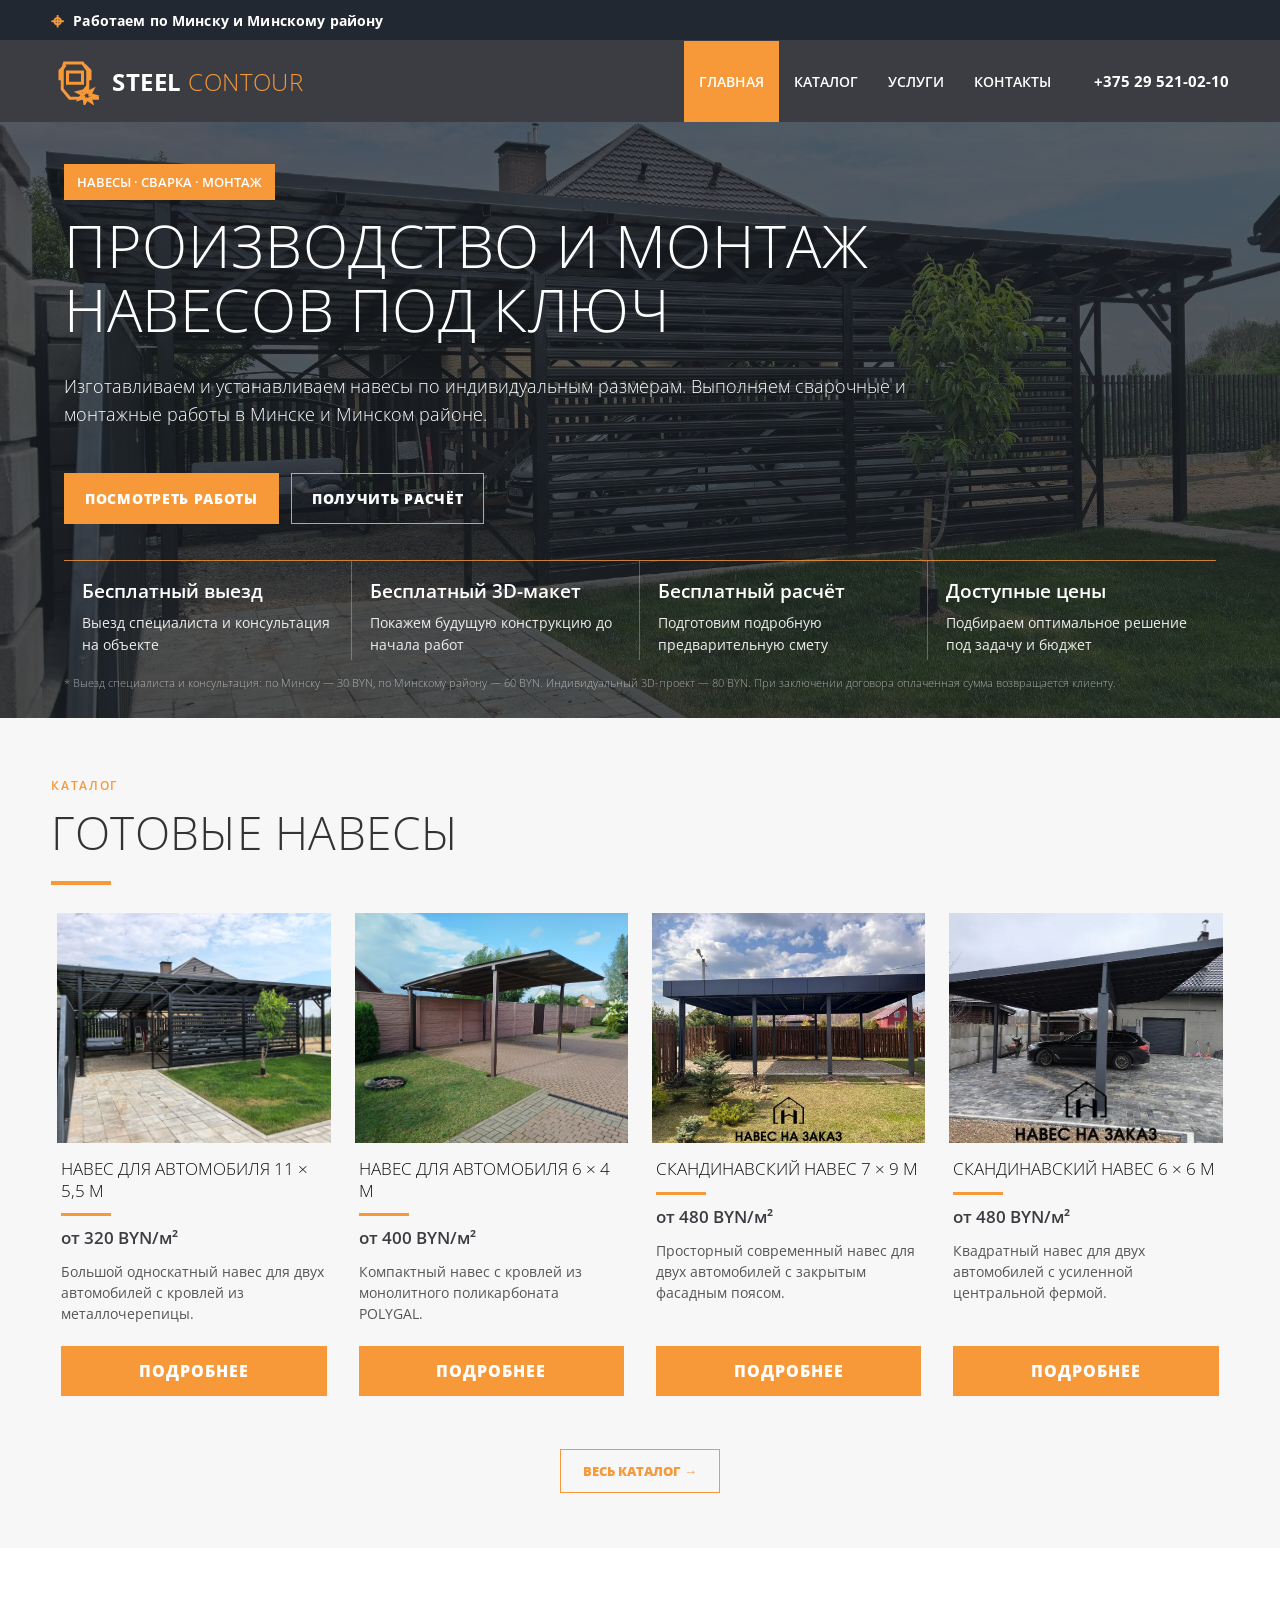
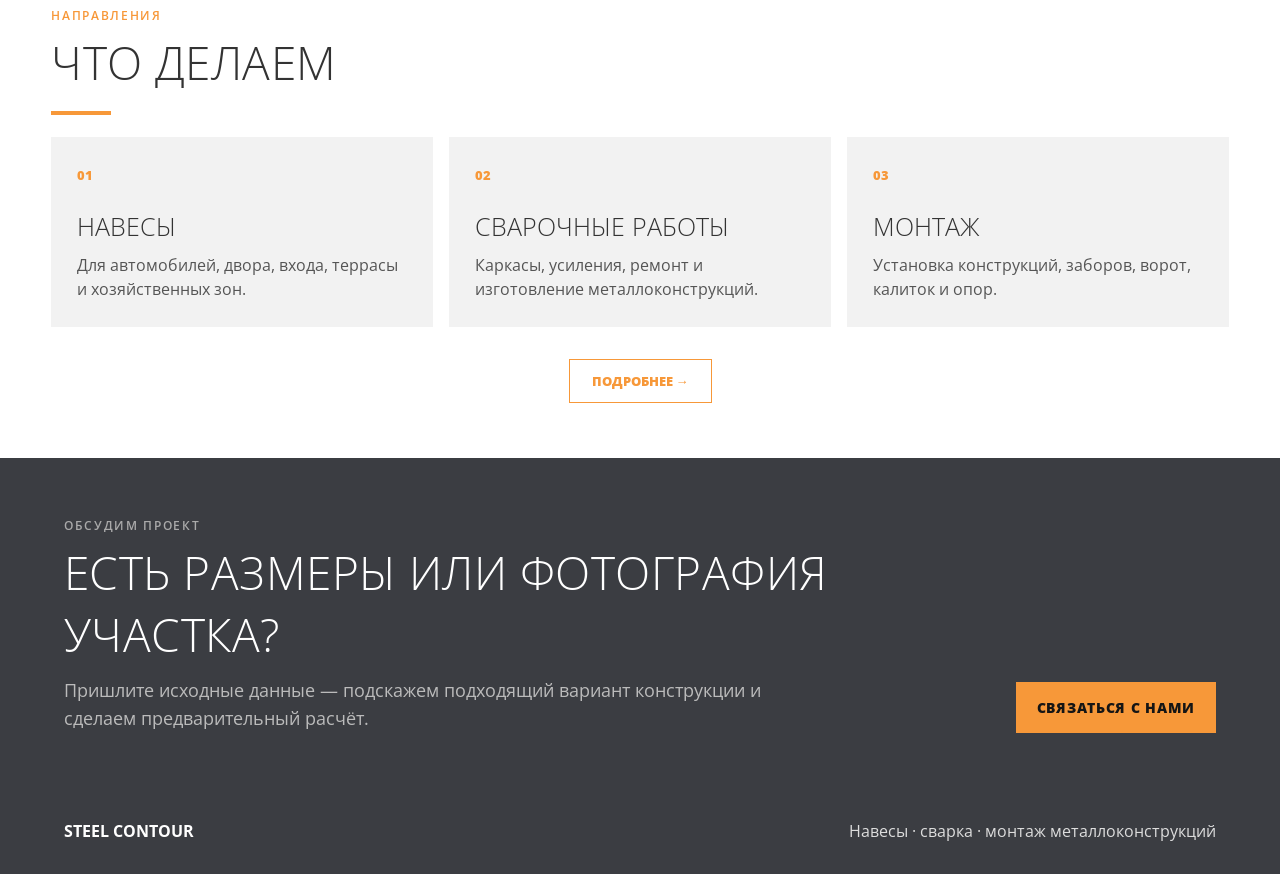
<file: index.html>
<!doctype html>
<html lang="ru">
<head>
  <meta charset="UTF-8" />
  <meta name="viewport" content="width=device-width, initial-scale=1.0" />
  <meta name="description" content="Steel Contour — изготовление навесов, сварочные и монтажные работы." />
  <title>Steel Contour — навесы и металлоконструкции</title>
  <link rel="stylesheet" href="styles.css" />
</head>
<body>
  <div class="serviceArea"><span class="locationIcon" aria-hidden="true">⌖</span> Работаем по Минску и Минскому району</div>
  <header class="topbar">
    <a class="logo" href="index.html"><img src="assets/steel-contour-mark.svg" alt="" /><span class="logoText"><b>STEEL</b> CONTOUR</span></a>
    <nav aria-label="Основная навигация">
      <a class="active" href="index.html">Главная</a>
      <a href="catalog.html">Каталог</a>
      <a href="services.html">Услуги</a>
      <a href="contacts.html">Контакты</a>
    </nav>
    <a class="headerPhone" href="tel:+375295210210">+375 29 521-02-10</a>
  </header>

  <main>
    <section class="hero heroCombined">
      <div class="heroContent">
        <span class="badge">Навесы · сварка · монтаж</span>
        <h1>Производство и монтаж навесов под ключ</h1>
        <p class="heroLead">Изготавливаем и устанавливаем навесы по индивидуальным размерам. Выполняем сварочные и монтажные работы в Минске и Минском районе.</p>
        <div class="actions">
          <a class="btn primary" href="catalog.html">Посмотреть работы</a>
          <a class="btn heroOutline" href="contacts.html">Получить расчёт</a>
        </div>
        <div class="heroFacts" aria-label="Преимущества Steel Contour">
          <div><strong>Бесплатный выезд</strong><span>Выезд специалиста и консультация на объекте</span></div>
          <div><strong>Бесплатный 3D-макет</strong><span>Покажем будущую конструкцию до начала работ</span></div>
          <div><strong>Бесплатный расчёт</strong><span>Подготовим подробную предварительную смету</span></div>
          <div><strong>Доступные цены</strong><span>Подбираем оптимальное решение под задачу и бюджет</span></div>
        </div>
        <p class="heroNote">
          * Выезд специалиста и консультация: по Минску — 30 BYN, по Минскому району — 60 BYN.
          Индивидуальный 3D-проект — 80 BYN. При заключении договора оплаченная сумма возвращается клиенту.
        </p>
      </div>
    </section>

    <section class="section">
      <div class="sectionHead">
        <div>
          <span class="eyebrow">Каталог</span>
          <h2>Готовые навесы</h2>
        </div>
      </div>
      <div class="catalogPreview">
        <article class="catalogPreviewCard">
          <img src="assets/canopy-1.jpg" alt="Односкатный навес для автомобиля 11 на 5,5 метра" />
          <div>
            <h3>Навес для автомобиля 11 × 5,5 м</h3>
            <strong>от 320 BYN/м²</strong>
            <p>Большой односкатный навес для двух автомобилей с кровлей из металлочерепицы.</p>
            <a href="project-1.html">Подробнее</a>
          </div>
        </article>
        <article class="catalogPreviewCard">
          <img src="assets/canopy-2-04.webp" alt="Односкатный навес для автомобиля 6 на 4 метра" />
          <div>
            <h3>Навес для автомобиля 6 × 4 м</h3>
            <strong>от 400 BYN/м²</strong>
            <p>Компактный навес с кровлей из монолитного поликарбоната POLYGAL.</p>
            <a href="project-2.html">Подробнее</a>
          </div>
        </article>
        <article class="catalogPreviewCard">
          <img src="assets/canopy-3-01.webp" alt="Скандинавский навес для двух автомобилей 7 на 9 метров" />
          <div>
            <h3>Скандинавский навес 7 × 9 м</h3>
            <strong>от 480 BYN/м²</strong>
            <p>Просторный современный навес для двух автомобилей с закрытым фасадным поясом.</p>
            <a href="project-3.html">Подробнее</a>
          </div>
        </article>
        <article class="catalogPreviewCard">
          <img src="assets/canopy-4-01.webp" alt="Скандинавский навес для двух автомобилей 6 на 6 метров" />
          <div>
            <h3>Скандинавский навес 6 × 6 м</h3>
            <strong>от 480 BYN/м²</strong>
            <p>Квадратный навес для двух автомобилей с усиленной центральной фермой.</p>
            <a href="project-4.html">Подробнее</a>
          </div>
        </article>
      </div>
      <div class="sectionMore"><a class="textLink" href="catalog.html">Весь каталог →</a></div>
    </section>

    <section class="section">
      <div class="sectionHead">
        <div>
          <span class="eyebrow">Направления</span>
          <h2>Что делаем</h2>
        </div>
      </div>
      <div class="cards">
        <article class="card"><span>01</span><h3>Навесы</h3><p>Для автомобилей, двора, входа, террасы и хозяйственных зон.</p></article>
        <article class="card"><span>02</span><h3>Сварочные работы</h3><p>Каркасы, усиления, ремонт и изготовление металлоконструкций.</p></article>
        <article class="card"><span>03</span><h3>Монтаж</h3><p>Установка конструкций, заборов, ворот, калиток и опор.</p></article>
      </div>
      <div class="sectionMore"><a class="textLink" href="services.html">Подробнее →</a></div>
    </section>

    <section class="cta">
      <div>
        <span class="eyebrow light">Обсудим проект</span>
        <h2>Есть размеры или фотография участка?</h2>
        <p>Пришлите исходные данные — подскажем подходящий вариант конструкции и сделаем предварительный расчёт.</p>
      </div>
      <a class="btn lightButton" href="contacts.html">Связаться с нами</a>
    </section>
  </main>

  <footer>
    <b>STEEL CONTOUR</b>
    <span>Навесы · сварка · монтаж металлоконструкций</span>
  </footer>
</body>
</html>
</file>
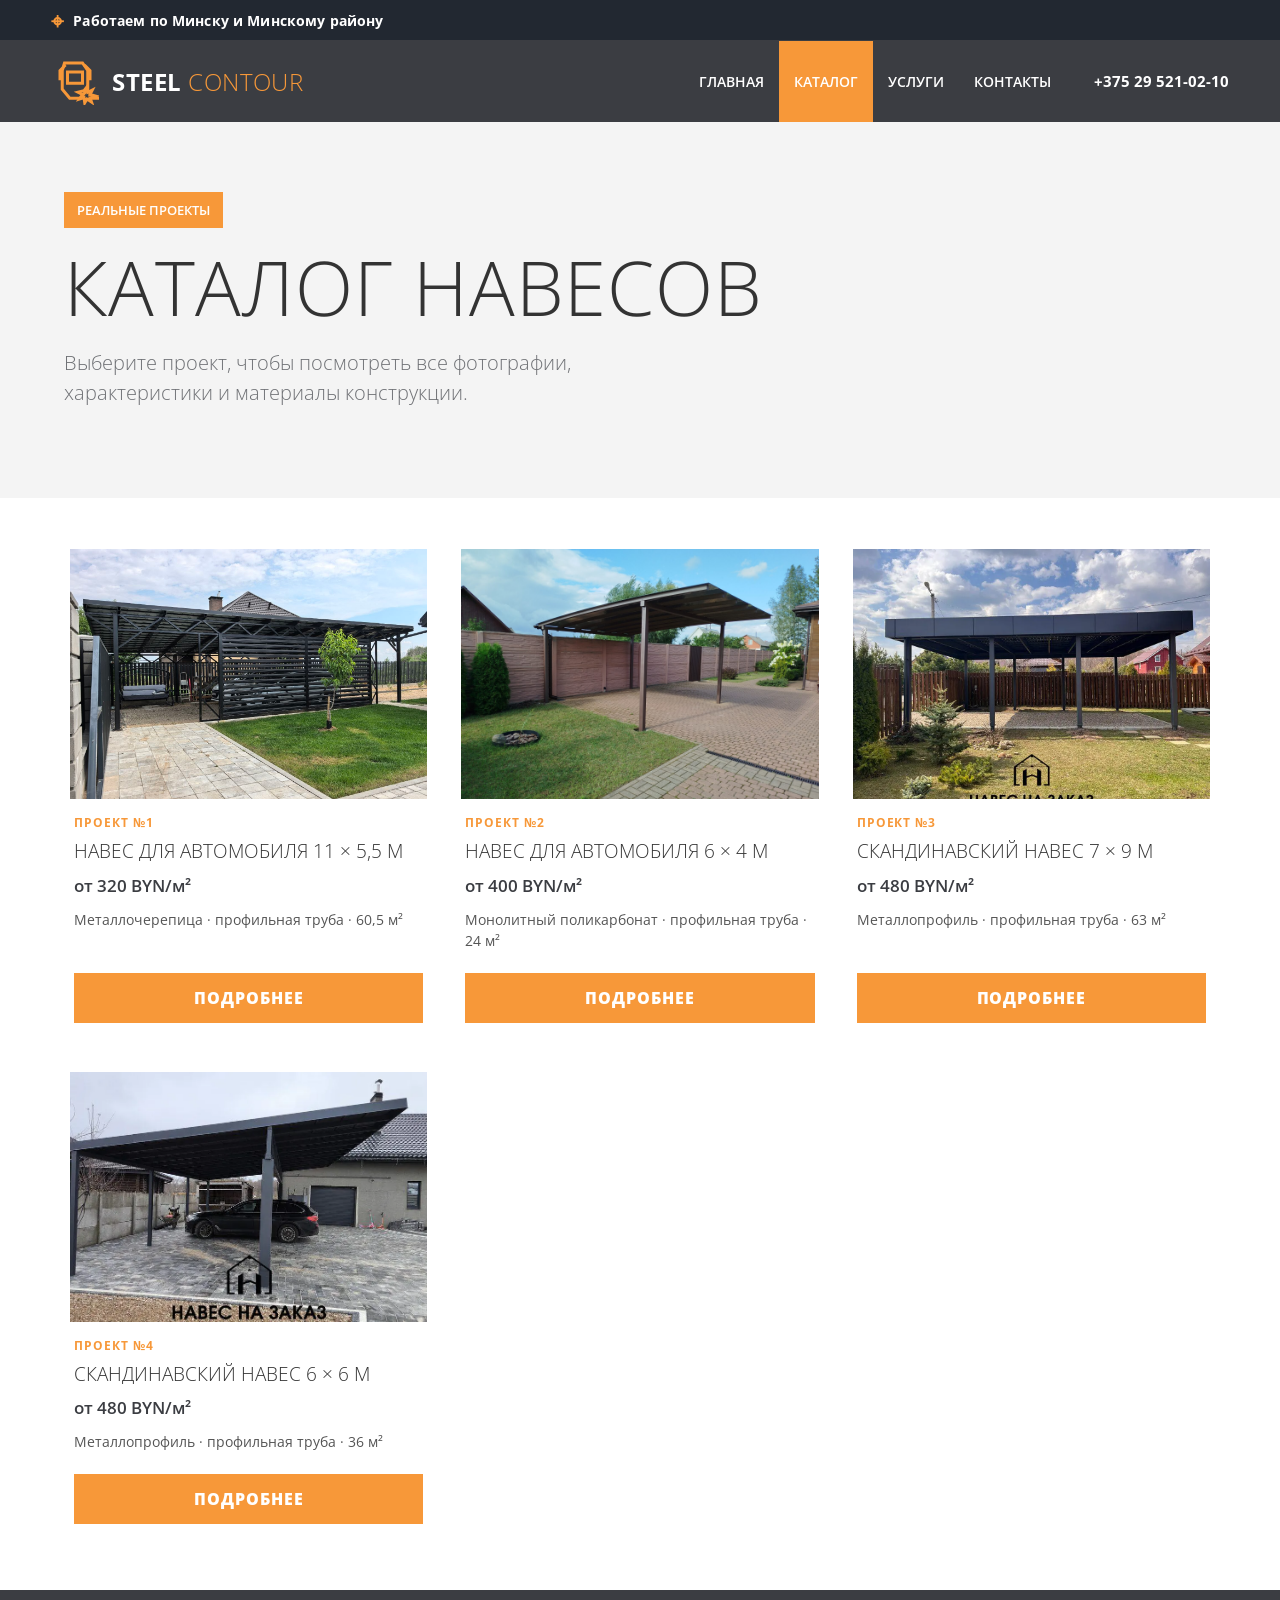
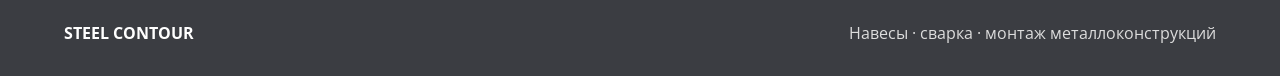
<file: catalog.html>
<!doctype html>
<html lang="ru">
<head>
  <meta charset="UTF-8" />
  <meta name="viewport" content="width=device-width, initial-scale=1.0" />
  <meta name="description" content="Каталог выполненных навесов Steel Contour." />
  <title>Каталог навесов — Steel Contour</title>
  <link rel="stylesheet" href="styles.css" />
</head>
<body>
  <div class="serviceArea"><span class="locationIcon" aria-hidden="true">⌖</span> Работаем по Минску и Минскому району</div>
  <header class="topbar">
    <a class="logo" href="index.html"><img src="assets/steel-contour-mark.svg" alt="" /><span class="logoText"><b>STEEL</b> CONTOUR</span></a>
    <nav aria-label="Основная навигация">
      <a href="index.html">Главная</a>
      <a class="active" href="catalog.html">Каталог</a>
      <a href="services.html">Услуги</a>
      <a href="contacts.html">Контакты</a>
    </nav>
    <a class="headerPhone" href="tel:+375295210210">+375 29 521-02-10</a>
  </header>

  <main>
    <section class="pageHero">
      <span class="badge">Реальные проекты</span>
      <h1>Каталог навесов</h1>
      <p>Выберите проект, чтобы посмотреть все фотографии, характеристики и материалы конструкции.</p>
    </section>

    <section class="catalogPageGrid">
      <article class="catalogPreviewCard">
        <img src="assets/canopy-1.jpg" alt="Односкатный навес для автомобиля 11 на 5,5 метра" />
        <div>
          <span class="catalogNumber">Проект №1</span>
          <h2>Навес для автомобиля 11 × 5,5 м</h2>
          <strong>от 320 BYN/м²</strong>
          <p>Металлочерепица · профильная труба · 60,5 м²</p>
          <a href="project-1.html">Подробнее</a>
        </div>
      </article>
      <article class="catalogPreviewCard">
        <img src="assets/canopy-2-04.webp" alt="Односкатный навес для автомобиля 6 на 4 метра" />
        <div>
          <span class="catalogNumber">Проект №2</span>
          <h2>Навес для автомобиля 6 × 4 м</h2>
          <strong>от 400 BYN/м²</strong>
          <p>Монолитный поликарбонат · профильная труба · 24 м²</p>
          <a href="project-2.html">Подробнее</a>
        </div>
      </article>
      <article class="catalogPreviewCard">
        <img src="assets/canopy-3-01.webp" alt="Скандинавский навес для двух автомобилей 7 на 9 метров" />
        <div>
          <span class="catalogNumber">Проект №3</span>
          <h2>Скандинавский навес 7 × 9 м</h2>
          <strong>от 480 BYN/м²</strong>
          <p>Металлопрофиль · профильная труба · 63 м²</p>
          <a href="project-3.html">Подробнее</a>
        </div>
      </article>
      <article class="catalogPreviewCard">
        <img src="assets/canopy-4-01.webp" alt="Скандинавский навес для двух автомобилей 6 на 6 метров" />
        <div>
          <span class="catalogNumber">Проект №4</span>
          <h2>Скандинавский навес 6 × 6 м</h2>
          <strong>от 480 BYN/м²</strong>
          <p>Металлопрофиль · профильная труба · 36 м²</p>
          <a href="project-4.html">Подробнее</a>
        </div>
      </article>
    </section>
  </main>

  <footer>
    <b>STEEL CONTOUR</b>
    <span>Навесы · сварка · монтаж металлоконструкций</span>
  </footer>
</body>
</html>
</file>
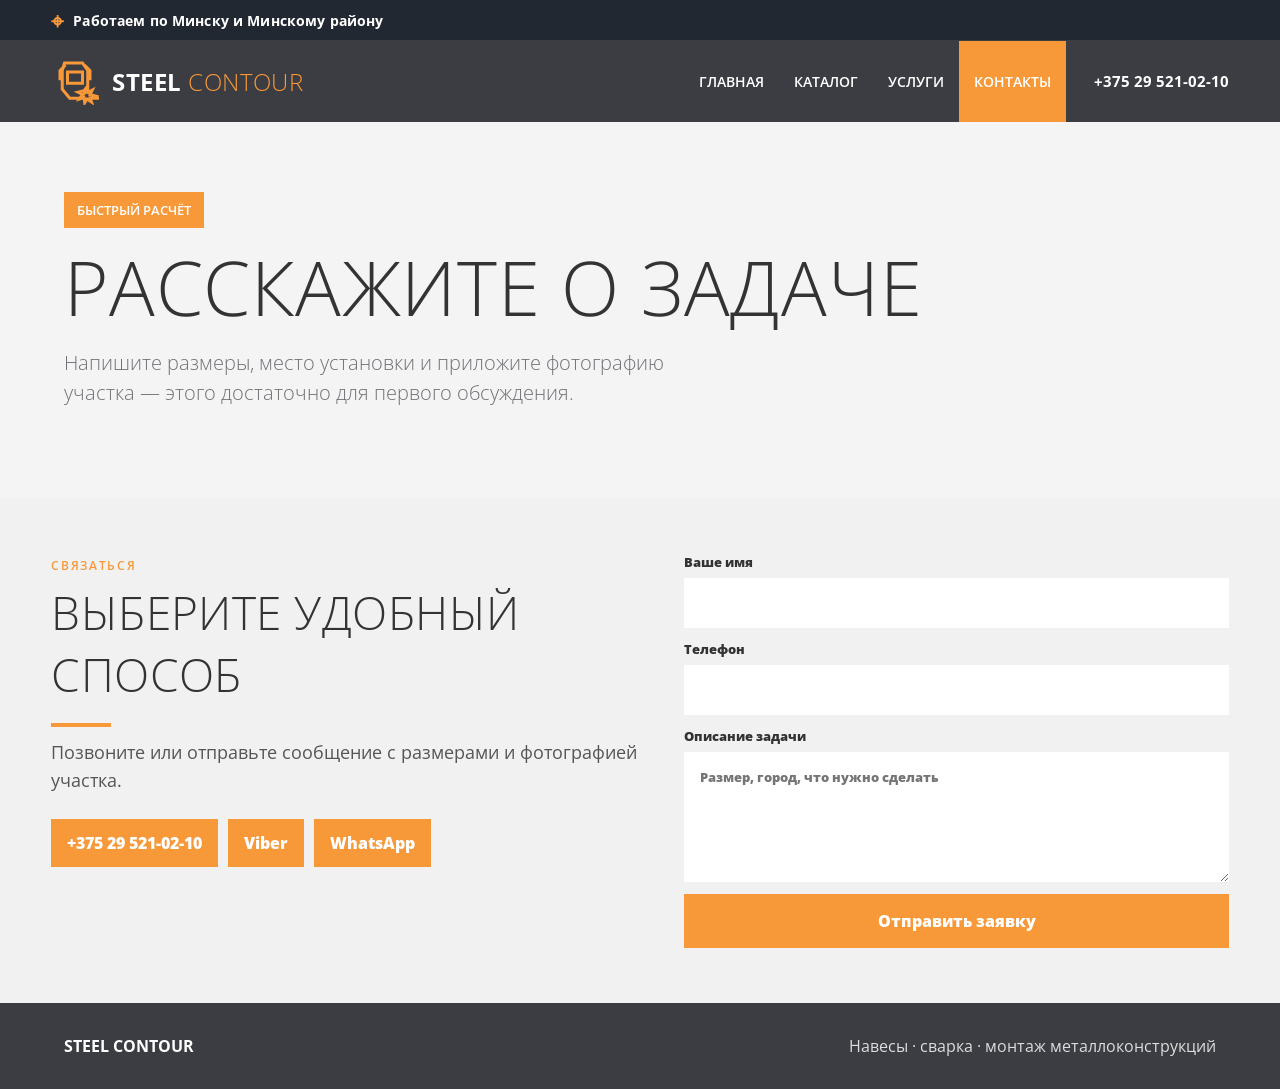
<file: contacts.html>
<!doctype html>
<html lang="ru">
<head>
  <meta charset="UTF-8" />
  <meta name="viewport" content="width=device-width, initial-scale=1.0" />
  <meta name="description" content="Связаться со Steel Contour для расчёта навеса или металлоконструкции." />
  <title>Контакты — Steel Contour</title>
  <link rel="stylesheet" href="styles.css" />
</head>
<body>
  <div class="serviceArea"><span class="locationIcon" aria-hidden="true">⌖</span> Работаем по Минску и Минскому району</div>
  <header class="topbar">
    <a class="logo" href="index.html"><img src="assets/steel-contour-mark.svg" alt="" /><span class="logoText"><b>STEEL</b> CONTOUR</span></a>
    <nav aria-label="Основная навигация">
      <a href="index.html">Главная</a>
      <a href="catalog.html">Каталог</a>
      <a href="services.html">Услуги</a>
      <a class="active" href="contacts.html">Контакты</a>
    </nav>
    <a class="headerPhone" href="tel:+375295210210">+375 29 521-02-10</a>
  </header>

  <main>
    <section class="pageHero">
      <span class="badge">Быстрый расчёт</span>
      <h1>Расскажите о задаче</h1>
      <p>Напишите размеры, место установки и приложите фотографию участка — этого достаточно для первого обсуждения.</p>
    </section>

    <section class="contact">
      <div>
        <span class="eyebrow">Связаться</span>
        <h2>Выберите удобный способ</h2>
        <p>Позвоните или отправьте сообщение с размерами и фотографией участка.</p>
        <div class="contactButtons">
          <a href="tel:+375295210210">+375 29 521-02-10</a>
          <a href="viber://chat?number=%2B375295210210">Viber</a>
          <a href="https://wa.me/375295210210">WhatsApp</a>
        </div>
      </div>
      <form id="contact-form">
        <label>Ваше имя<input name="name" autocomplete="name" required /></label>
        <label>Телефон<input name="phone" type="tel" autocomplete="tel" required /></label>
        <label>Описание задачи<textarea name="message" placeholder="Размер, город, что нужно сделать" required></textarea></label>
        <button type="submit">Отправить заявку</button>
      </form>
    </section>
  </main>

  <footer>
    <b>STEEL CONTOUR</b>
    <span>Навесы · сварка · монтаж металлоконструкций</span>
  </footer>
  <script src="contact.js"></script>
</body>
</html>
</file>
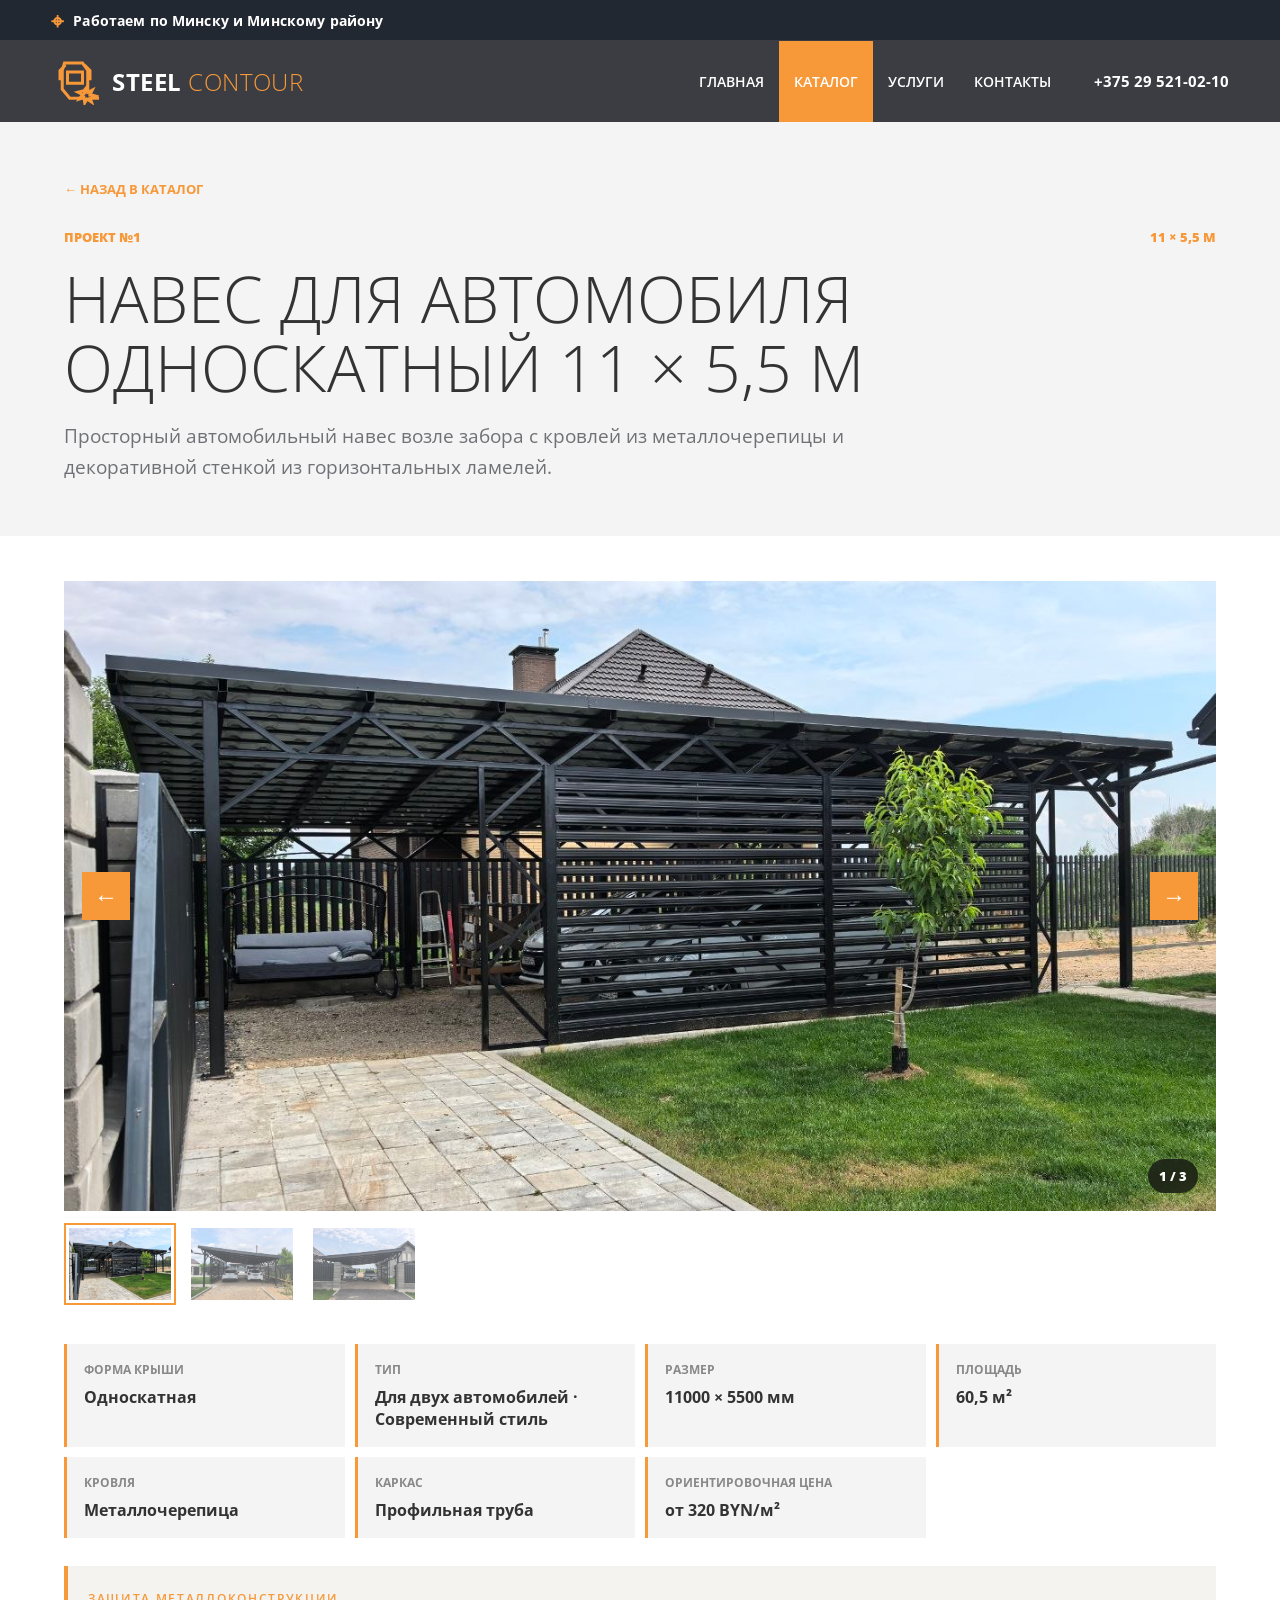
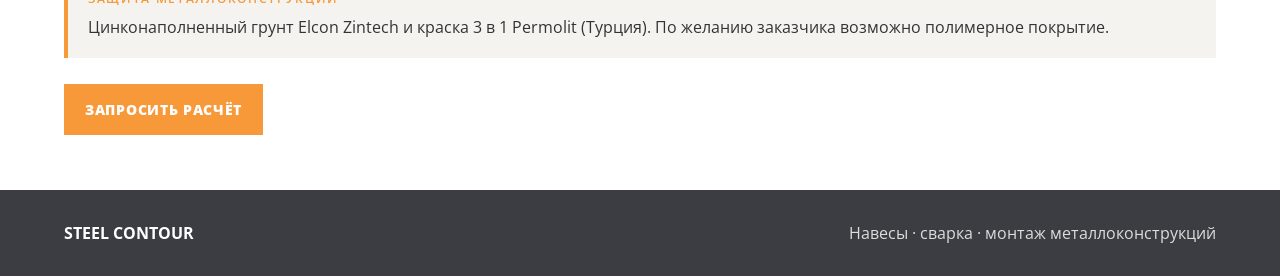
<file: project-1.html>
<!doctype html>
<html lang="ru">
<head>
  <meta charset="UTF-8" />
  <meta name="viewport" content="width=device-width, initial-scale=1.0" />
  <meta name="description" content="Односкатный навес Steel Contour размером 11 на 5,5 метра." />
  <title>Навес 11 × 5,5 м — Steel Contour</title>
  <link rel="stylesheet" href="styles.css" />
</head>
<body>
  <div class="serviceArea"><span class="locationIcon" aria-hidden="true">⌖</span> Работаем по Минску и Минскому району</div>
  <header class="topbar">
    <a class="logo" href="index.html"><img src="assets/steel-contour-mark.svg" alt="" /><span class="logoText"><b>STEEL</b> CONTOUR</span></a>
    <nav aria-label="Основная навигация"><a href="index.html">Главная</a><a class="active" href="catalog.html">Каталог</a><a href="services.html">Услуги</a><a href="contacts.html">Контакты</a></nav><a class="headerPhone" href="tel:+375295210210">+375 29 521-02-10</a>
  </header>
  <main>
    <section class="projectPageHead">
      <a class="backLink" href="catalog.html">← Назад в каталог</a>
      <div class="projectMeta"><span>Проект №1</span><span>11 × 5,5 м</span></div>
      <h1>Навес для автомобиля односкатный 11 × 5,5 м</h1>
      <p>Просторный автомобильный навес возле забора с кровлей из металлочерепицы и декоративной стенкой из горизонтальных ламелей.</p>
    </section>
    <section class="projectPage">
      <div class="projectCarousel" data-carousel>
        <div class="carouselStage">
          <img data-carousel-main src="assets/canopy-1.jpg" alt="Общий вид навеса 11 на 5,5 метра" />
          <button class="carouselArrow carouselPrev" type="button" data-carousel-prev aria-label="Предыдущее фото">←</button>
          <button class="carouselArrow carouselNext" type="button" data-carousel-next aria-label="Следующее фото">→</button>
          <span class="carouselCounter" data-carousel-counter>1 / 3</span>
        </div>
        <div class="carouselThumbs">
          <button class="carouselThumb active" type="button" data-carousel-thumb data-src="assets/canopy-1.jpg" data-alt="Общий вид навеса 11 на 5,5 метра" aria-label="Показать фото 1"><img src="assets/canopy-1.jpg" alt="" /></button>
          <button class="carouselThumb" type="button" data-carousel-thumb data-src="assets/canopy-2.jpg" data-alt="Навес со стороны двора" aria-label="Показать фото 2"><img src="assets/canopy-2.jpg" alt="" /></button>
          <button class="carouselThumb" type="button" data-carousel-thumb data-src="assets/canopy-3.jpg" data-alt="Навес со стороны въезда" aria-label="Показать фото 3"><img src="assets/canopy-3.jpg" alt="" /></button>
        </div>
      </div>
      <div class="projectBody">
        <dl class="projectSpecs">
          <div><dt>Форма крыши</dt><dd>Односкатная</dd></div><div><dt>Тип</dt><dd>Для двух автомобилей · Современный стиль</dd></div>
          <div><dt>Размер</dt><dd>11000 × 5500 мм</dd></div><div><dt>Площадь</dt><dd>60,5 м²</dd></div>
          <div><dt>Кровля</dt><dd>Металлочерепица</dd></div><div><dt>Каркас</dt><dd>Профильная труба</dd></div>
          <div><dt>Ориентировочная цена</dt><dd>от 320 BYN/м²</dd></div>
        </dl>
        <div class="coatingInfo"><span class="eyebrow">Защита металлоконструкции</span><p>Цинконаполненный грунт Elcon Zintech и краска 3 в 1 Permolit (Турция). По желанию заказчика возможно полимерное покрытие.</p></div>
        <a class="btn primary" href="contacts.html">Запросить расчёт</a>
      </div>
    </section>
  </main>
  <footer><b>STEEL CONTOUR</b><span>Навесы · сварка · монтаж металлоконструкций</span></footer>
  <script src="carousel.js"></script>
</body>
</html>
</file>
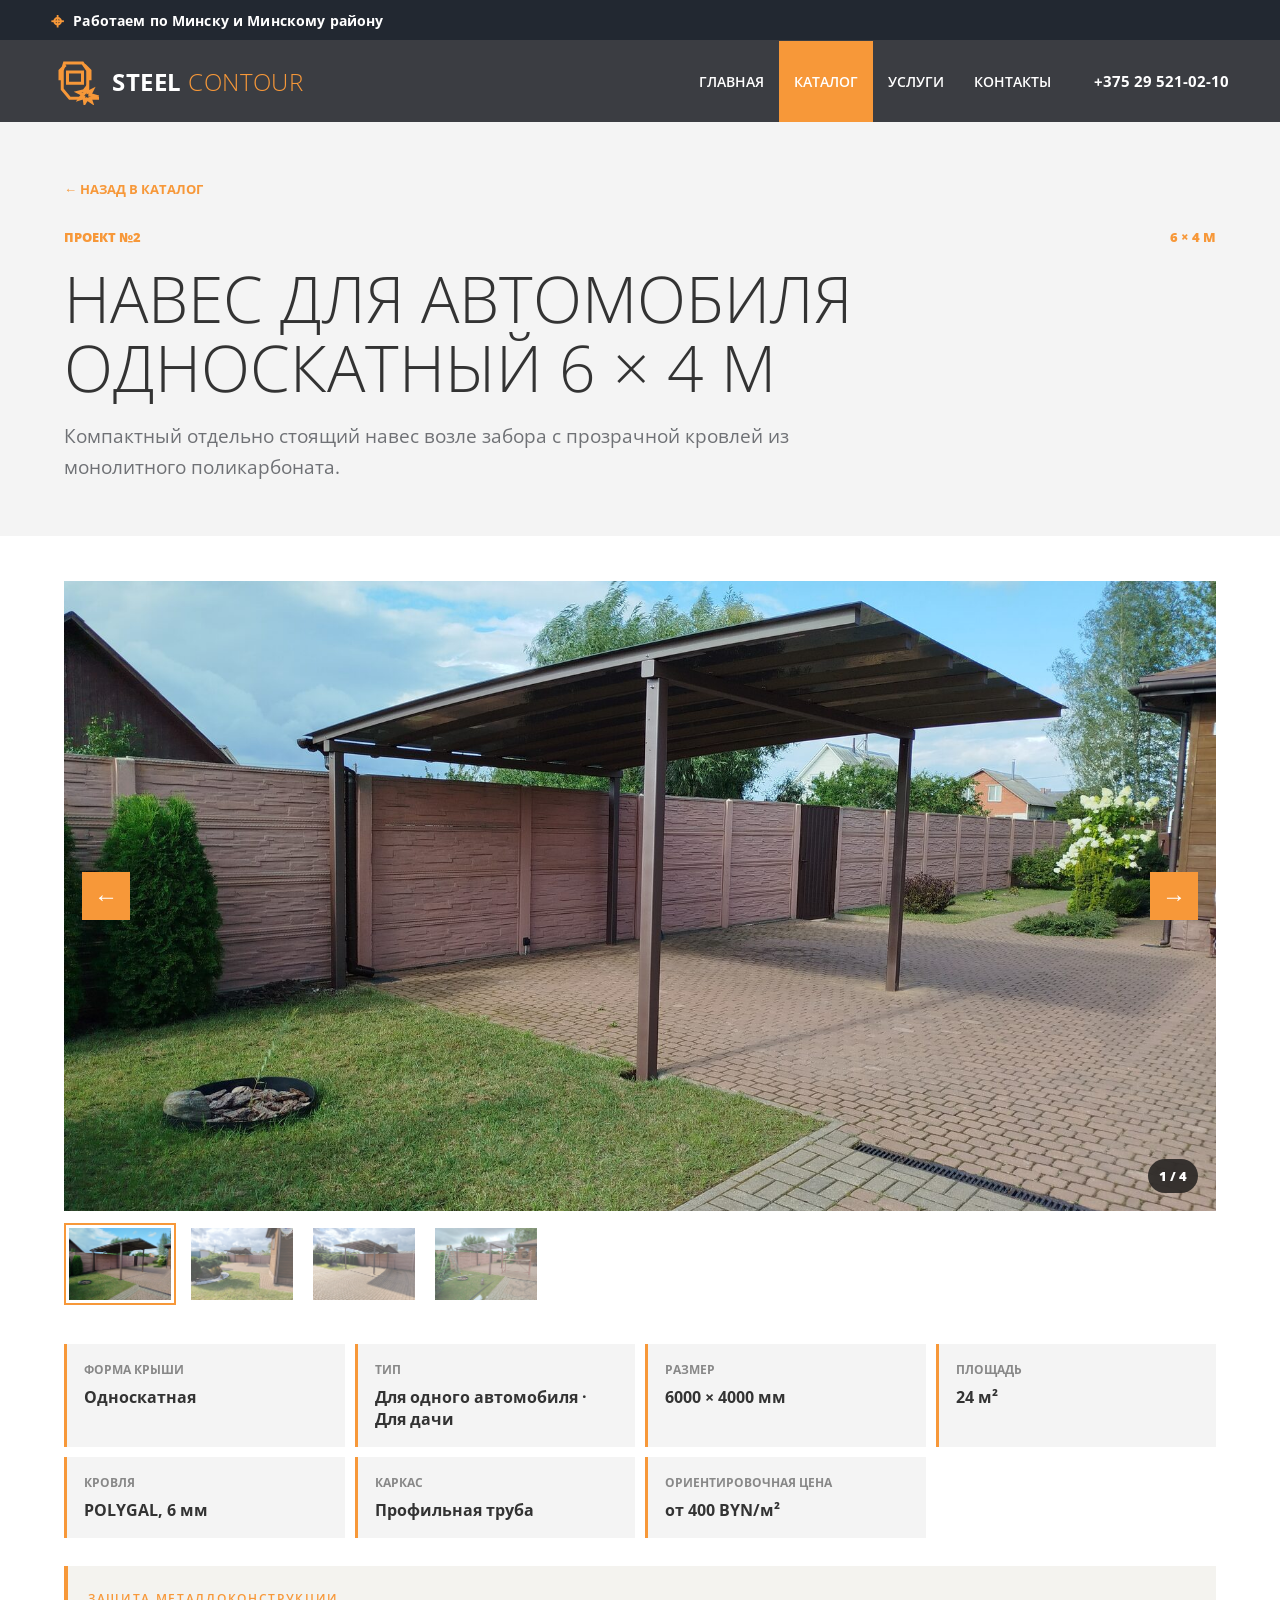
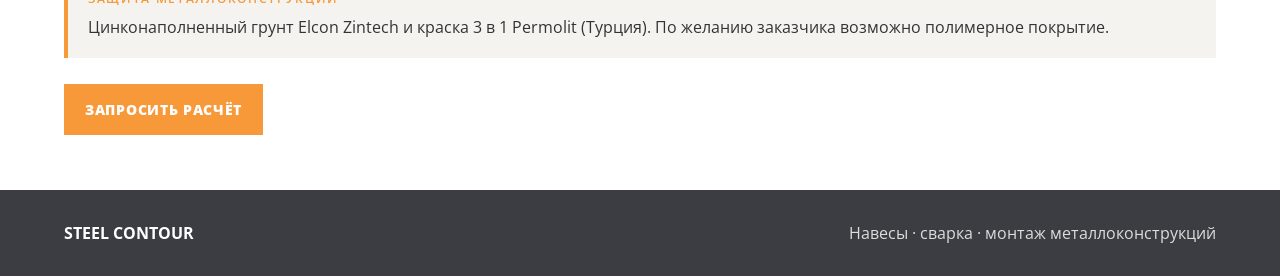
<file: project-2.html>
<!doctype html>
<html lang="ru">
<head>
  <meta charset="UTF-8" />
  <meta name="viewport" content="width=device-width, initial-scale=1.0" />
  <meta name="description" content="Односкатный навес Steel Contour размером 6 на 4 метра." />
  <title>Навес 6 × 4 м — Steel Contour</title>
  <link rel="stylesheet" href="styles.css" />
</head>
<body>
  <div class="serviceArea"><span class="locationIcon" aria-hidden="true">⌖</span> Работаем по Минску и Минскому району</div>
  <header class="topbar"><a class="logo" href="index.html"><img src="assets/steel-contour-mark.svg" alt="" /><span class="logoText"><b>STEEL</b> CONTOUR</span></a><nav aria-label="Основная навигация"><a href="index.html">Главная</a><a class="active" href="catalog.html">Каталог</a><a href="services.html">Услуги</a><a href="contacts.html">Контакты</a></nav><a class="headerPhone" href="tel:+375295210210">+375 29 521-02-10</a></header>
  <main>
    <section class="projectPageHead"><a class="backLink" href="catalog.html">← Назад в каталог</a><div class="projectMeta"><span>Проект №2</span><span>6 × 4 м</span></div><h1>Навес для автомобиля односкатный 6 × 4 м</h1><p>Компактный отдельно стоящий навес возле забора с прозрачной кровлей из монолитного поликарбоната.</p></section>
    <section class="projectPage">
      <div class="projectCarousel" data-carousel>
        <div class="carouselStage"><img data-carousel-main src="assets/canopy-2-04.webp" alt="Готовый навес 6 на 4 метра" /><button class="carouselArrow carouselPrev" type="button" data-carousel-prev aria-label="Предыдущее фото">←</button><button class="carouselArrow carouselNext" type="button" data-carousel-next aria-label="Следующее фото">→</button><span class="carouselCounter" data-carousel-counter>1 / 4</span></div>
        <div class="carouselThumbs">
          <button class="carouselThumb active" type="button" data-carousel-thumb data-src="assets/canopy-2-04.webp" data-alt="Готовый навес 6 на 4 метра" aria-label="Показать фото 1"><img src="assets/canopy-2-04.webp" alt="" /></button>
          <button class="carouselThumb" type="button" data-carousel-thumb data-src="assets/canopy-2-01.webp" data-alt="Общий вид со стороны дома" aria-label="Показать фото 2"><img src="assets/canopy-2-01.webp" alt="" /></button>
          <button class="carouselThumb" type="button" data-carousel-thumb data-src="assets/canopy-2-02.webp" data-alt="Навес возле забора" aria-label="Показать фото 3"><img src="assets/canopy-2-02.webp" alt="" /></button>
          <button class="carouselThumb" type="button" data-carousel-thumb data-src="assets/canopy-2-03.webp" data-alt="Монтаж каркаса" aria-label="Показать фото 4"><img src="assets/canopy-2-03.webp" alt="" /></button>
        </div>
      </div>
      <div class="projectBody">
        <dl class="projectSpecs"><div><dt>Форма крыши</dt><dd>Односкатная</dd></div><div><dt>Тип</dt><dd>Для одного автомобиля · Для дачи</dd></div><div><dt>Размер</dt><dd>6000 × 4000 мм</dd></div><div><dt>Площадь</dt><dd>24 м²</dd></div><div><dt>Кровля</dt><dd>POLYGAL, 6 мм</dd></div><div><dt>Каркас</dt><dd>Профильная труба</dd></div><div><dt>Ориентировочная цена</dt><dd>от 400 BYN/м²</dd></div></dl>
        <div class="coatingInfo"><span class="eyebrow">Защита металлоконструкции</span><p>Цинконаполненный грунт Elcon Zintech и краска 3 в 1 Permolit (Турция). По желанию заказчика возможно полимерное покрытие.</p></div>
        <a class="btn primary" href="contacts.html">Запросить расчёт</a>
      </div>
    </section>
  </main>
  <footer><b>STEEL CONTOUR</b><span>Навесы · сварка · монтаж металлоконструкций</span></footer>
  <script src="carousel.js"></script>
</body>
</html>
</file>
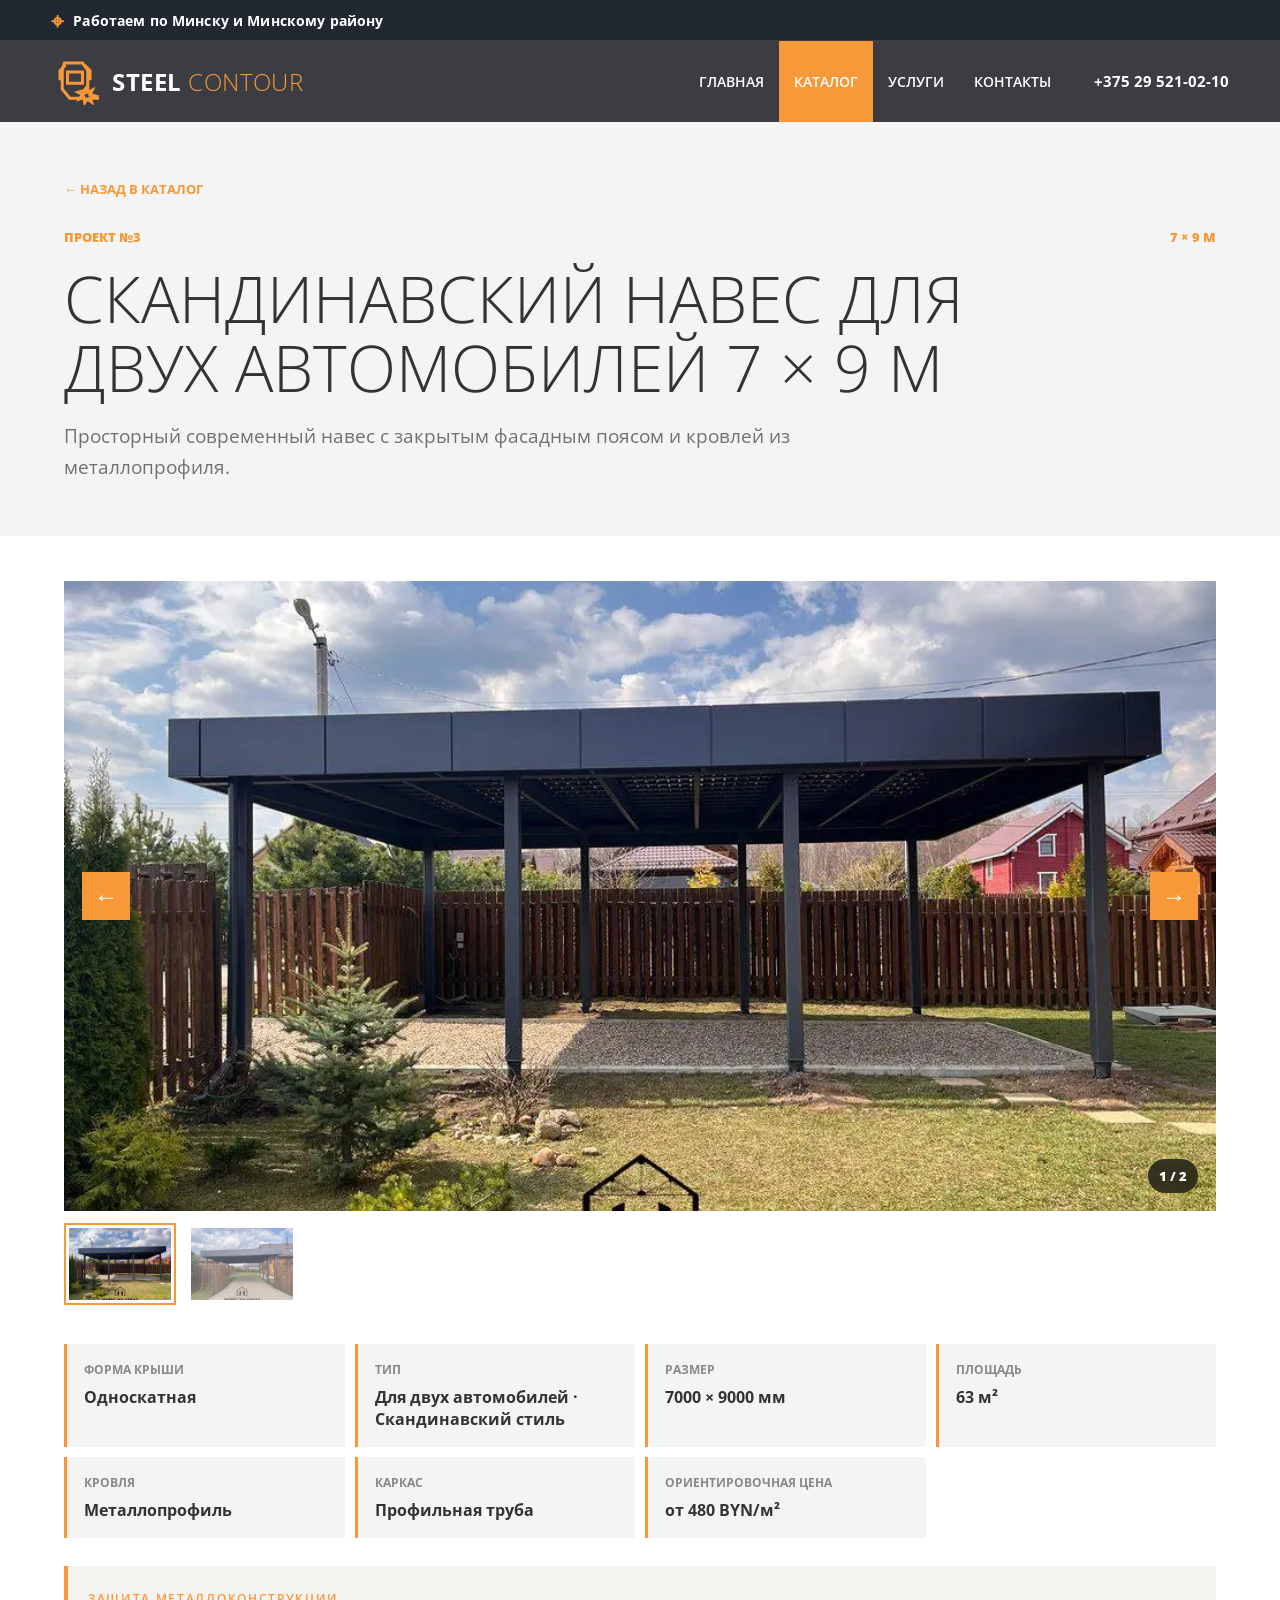
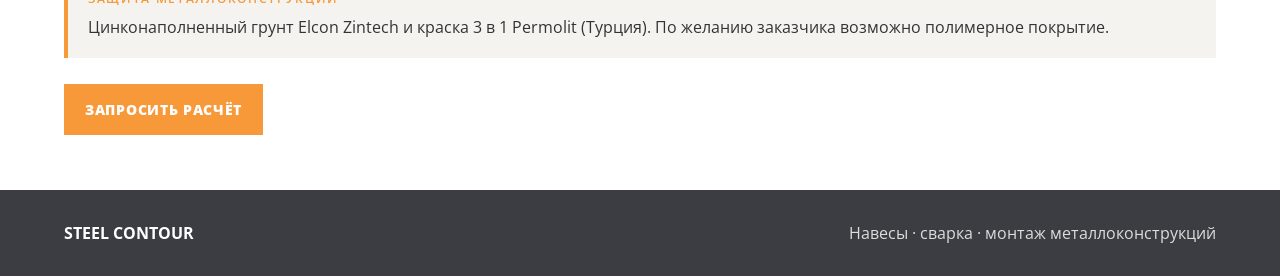
<file: project-3.html>
<!doctype html>
<html lang="ru">
<head>
  <meta charset="UTF-8" />
  <meta name="viewport" content="width=device-width, initial-scale=1.0" />
  <meta name="description" content="Скандинавский навес Steel Contour размером 7 на 9 метров." />
  <title>Скандинавский навес 7 × 9 м — Steel Contour</title>
  <link rel="stylesheet" href="styles.css" />
</head>
<body>
  <div class="serviceArea"><span class="locationIcon" aria-hidden="true">⌖</span> Работаем по Минску и Минскому району</div>
  <header class="topbar"><a class="logo" href="index.html"><img src="assets/steel-contour-mark.svg" alt="" /><span class="logoText"><b>STEEL</b> CONTOUR</span></a><nav aria-label="Основная навигация"><a href="index.html">Главная</a><a class="active" href="catalog.html">Каталог</a><a href="services.html">Услуги</a><a href="contacts.html">Контакты</a></nav><a class="headerPhone" href="tel:+375295210210">+375 29 521-02-10</a></header>
  <main>
    <section class="projectPageHead"><a class="backLink" href="catalog.html">← Назад в каталог</a><div class="projectMeta"><span>Проект №3</span><span>7 × 9 м</span></div><h1>Скандинавский навес для двух автомобилей 7 × 9 м</h1><p>Просторный современный навес с закрытым фасадным поясом и кровлей из металлопрофиля.</p></section>
    <section class="projectPage">
      <div class="projectCarousel" data-carousel>
        <div class="carouselStage"><img data-carousel-main src="assets/canopy-3-01.webp" alt="Скандинавский навес 7 на 9 метров" /><button class="carouselArrow carouselPrev" type="button" data-carousel-prev aria-label="Предыдущее фото">←</button><button class="carouselArrow carouselNext" type="button" data-carousel-next aria-label="Следующее фото">→</button><span class="carouselCounter" data-carousel-counter>1 / 2</span></div>
        <div class="carouselThumbs"><button class="carouselThumb active" type="button" data-carousel-thumb data-src="assets/canopy-3-01.webp" data-alt="Навес, вид спереди" aria-label="Показать фото 1"><img src="assets/canopy-3-01.webp" alt="" /></button><button class="carouselThumb" type="button" data-carousel-thumb data-src="assets/canopy-3-02.webp" data-alt="Навес со стороны въезда" aria-label="Показать фото 2"><img src="assets/canopy-3-02.webp" alt="" /></button></div>
      </div>
      <div class="projectBody">
        <dl class="projectSpecs"><div><dt>Форма крыши</dt><dd>Односкатная</dd></div><div><dt>Тип</dt><dd>Для двух автомобилей · Скандинавский стиль</dd></div><div><dt>Размер</dt><dd>7000 × 9000 мм</dd></div><div><dt>Площадь</dt><dd>63 м²</dd></div><div><dt>Кровля</dt><dd>Металлопрофиль</dd></div><div><dt>Каркас</dt><dd>Профильная труба</dd></div><div><dt>Ориентировочная цена</dt><dd>от 480 BYN/м²</dd></div></dl>
        <div class="coatingInfo"><span class="eyebrow">Защита металлоконструкции</span><p>Цинконаполненный грунт Elcon Zintech и краска 3 в 1 Permolit (Турция). По желанию заказчика возможно полимерное покрытие.</p></div>
        <a class="btn primary" href="contacts.html">Запросить расчёт</a>
      </div>
    </section>
  </main>
  <footer><b>STEEL CONTOUR</b><span>Навесы · сварка · монтаж металлоконструкций</span></footer>
  <script src="carousel.js"></script>
</body>
</html>
</file>
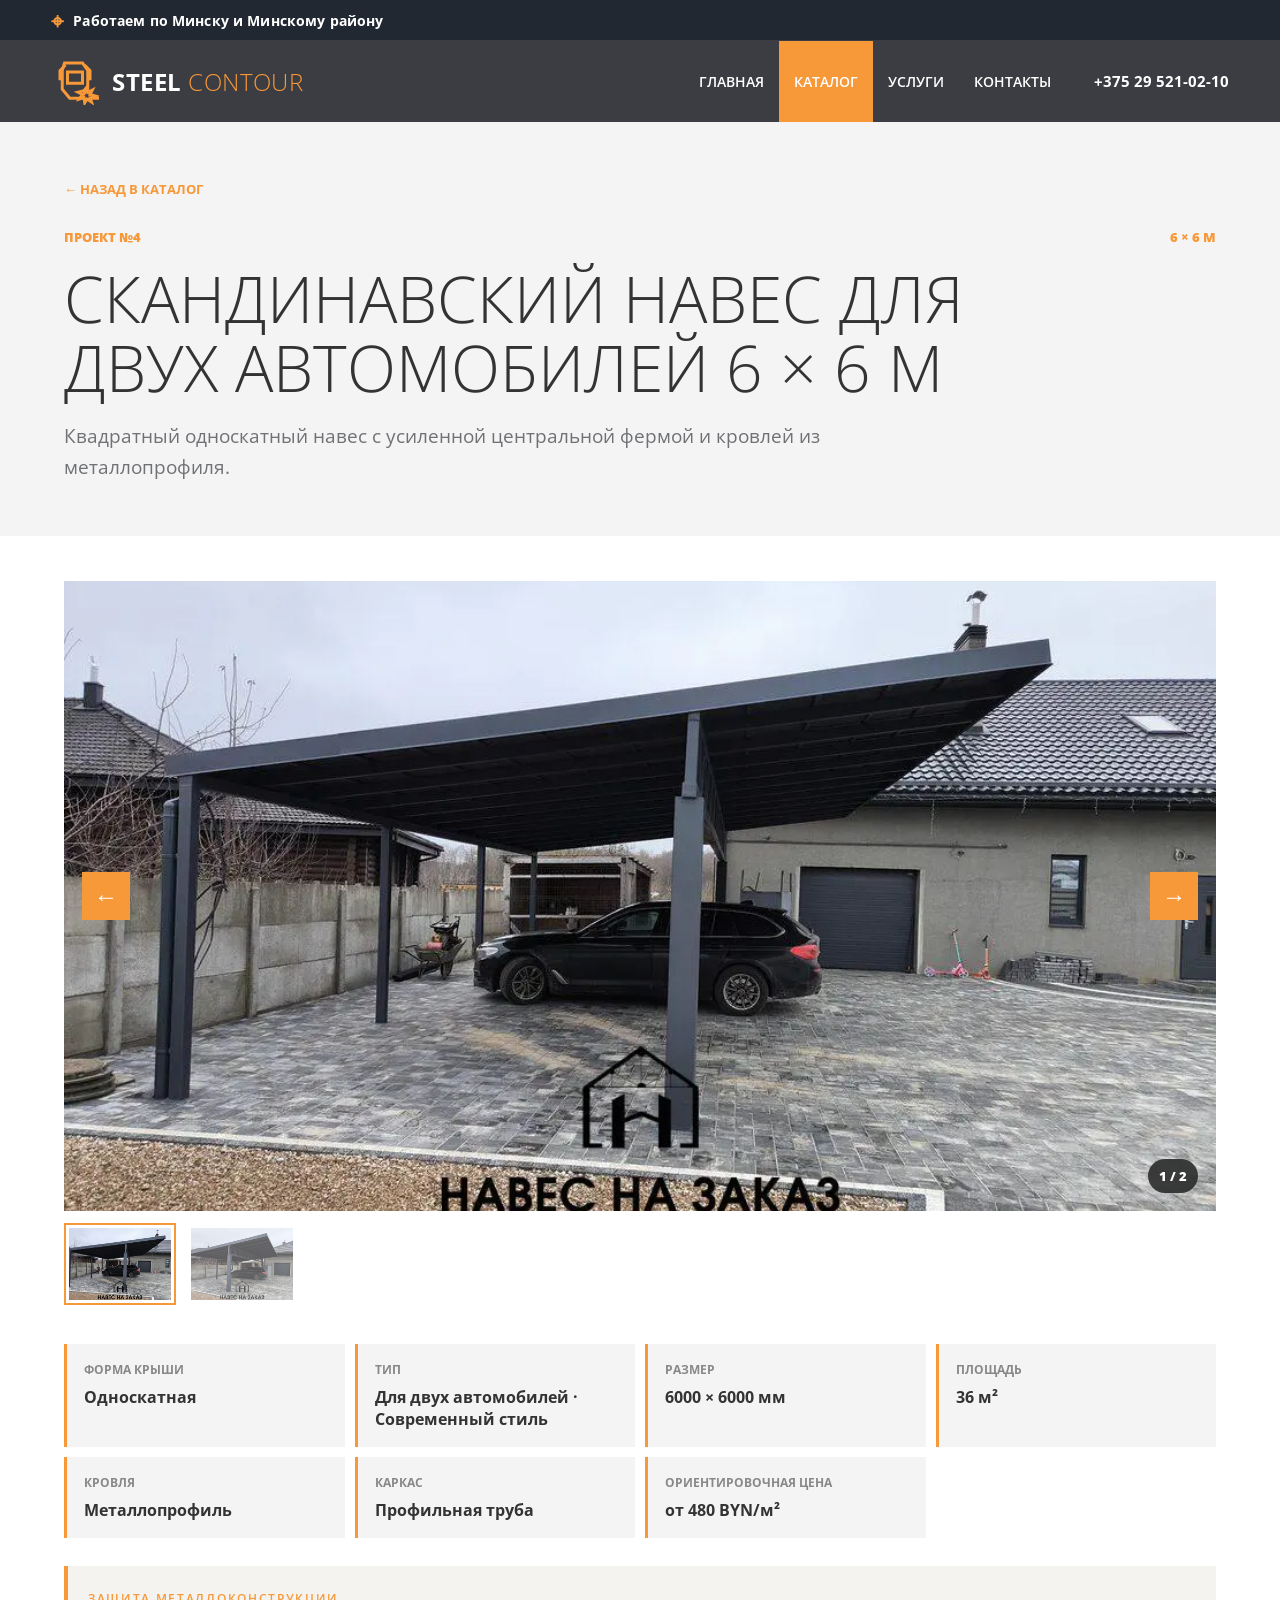
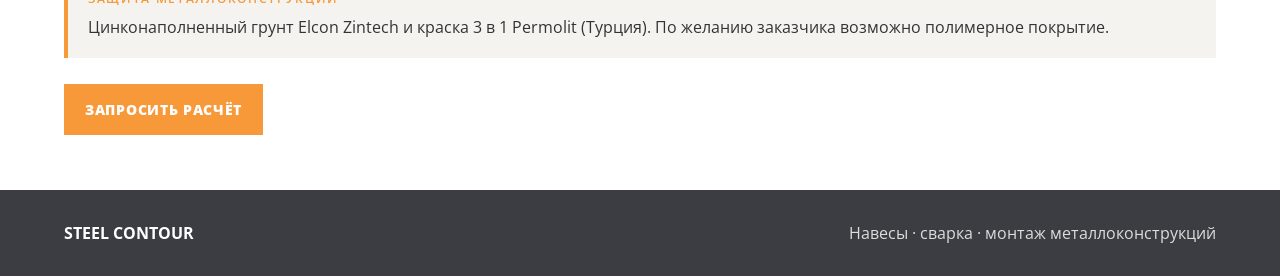
<file: project-4.html>
<!doctype html>
<html lang="ru">
<head>
  <meta charset="UTF-8" />
  <meta name="viewport" content="width=device-width, initial-scale=1.0" />
  <meta name="description" content="Скандинавский навес Steel Contour размером 6 на 6 метров." />
  <title>Скандинавский навес 6 × 6 м — Steel Contour</title>
  <link rel="stylesheet" href="styles.css" />
</head>
<body>
  <div class="serviceArea"><span class="locationIcon" aria-hidden="true">⌖</span> Работаем по Минску и Минскому району</div>
  <header class="topbar"><a class="logo" href="index.html"><img src="assets/steel-contour-mark.svg" alt="" /><span class="logoText"><b>STEEL</b> CONTOUR</span></a><nav aria-label="Основная навигация"><a href="index.html">Главная</a><a class="active" href="catalog.html">Каталог</a><a href="services.html">Услуги</a><a href="contacts.html">Контакты</a></nav><a class="headerPhone" href="tel:+375295210210">+375 29 521-02-10</a></header>
  <main>
    <section class="projectPageHead"><a class="backLink" href="catalog.html">← Назад в каталог</a><div class="projectMeta"><span>Проект №4</span><span>6 × 6 м</span></div><h1>Скандинавский навес для двух автомобилей 6 × 6 м</h1><p>Квадратный односкатный навес с усиленной центральной фермой и кровлей из металлопрофиля.</p></section>
    <section class="projectPage">
      <div class="projectCarousel" data-carousel>
        <div class="carouselStage"><img data-carousel-main src="assets/canopy-4-01.webp" alt="Скандинавский навес 6 на 6 метров" /><button class="carouselArrow carouselPrev" type="button" data-carousel-prev aria-label="Предыдущее фото">←</button><button class="carouselArrow carouselNext" type="button" data-carousel-next aria-label="Следующее фото">→</button><span class="carouselCounter" data-carousel-counter>1 / 2</span></div>
        <div class="carouselThumbs"><button class="carouselThumb active" type="button" data-carousel-thumb data-src="assets/canopy-4-01.webp" data-alt="Навес, вид спереди" aria-label="Показать фото 1"><img src="assets/canopy-4-01.webp" alt="" /></button><button class="carouselThumb" type="button" data-carousel-thumb data-src="assets/canopy-4-02.webp" data-alt="Навес, боковой вид" aria-label="Показать фото 2"><img src="assets/canopy-4-02.webp" alt="" /></button></div>
      </div>
      <div class="projectBody">
        <dl class="projectSpecs"><div><dt>Форма крыши</dt><dd>Односкатная</dd></div><div><dt>Тип</dt><dd>Для двух автомобилей · Современный стиль</dd></div><div><dt>Размер</dt><dd>6000 × 6000 мм</dd></div><div><dt>Площадь</dt><dd>36 м²</dd></div><div><dt>Кровля</dt><dd>Металлопрофиль</dd></div><div><dt>Каркас</dt><dd>Профильная труба</dd></div><div><dt>Ориентировочная цена</dt><dd>от 480 BYN/м²</dd></div></dl>
        <div class="coatingInfo"><span class="eyebrow">Защита металлоконструкции</span><p>Цинконаполненный грунт Elcon Zintech и краска 3 в 1 Permolit (Турция). По желанию заказчика возможно полимерное покрытие.</p></div>
        <a class="btn primary" href="contacts.html">Запросить расчёт</a>
      </div>
    </section>
  </main>
  <footer><b>STEEL CONTOUR</b><span>Навесы · сварка · монтаж металлоконструкций</span></footer>
  <script src="carousel.js"></script>
</body>
</html>
</file>
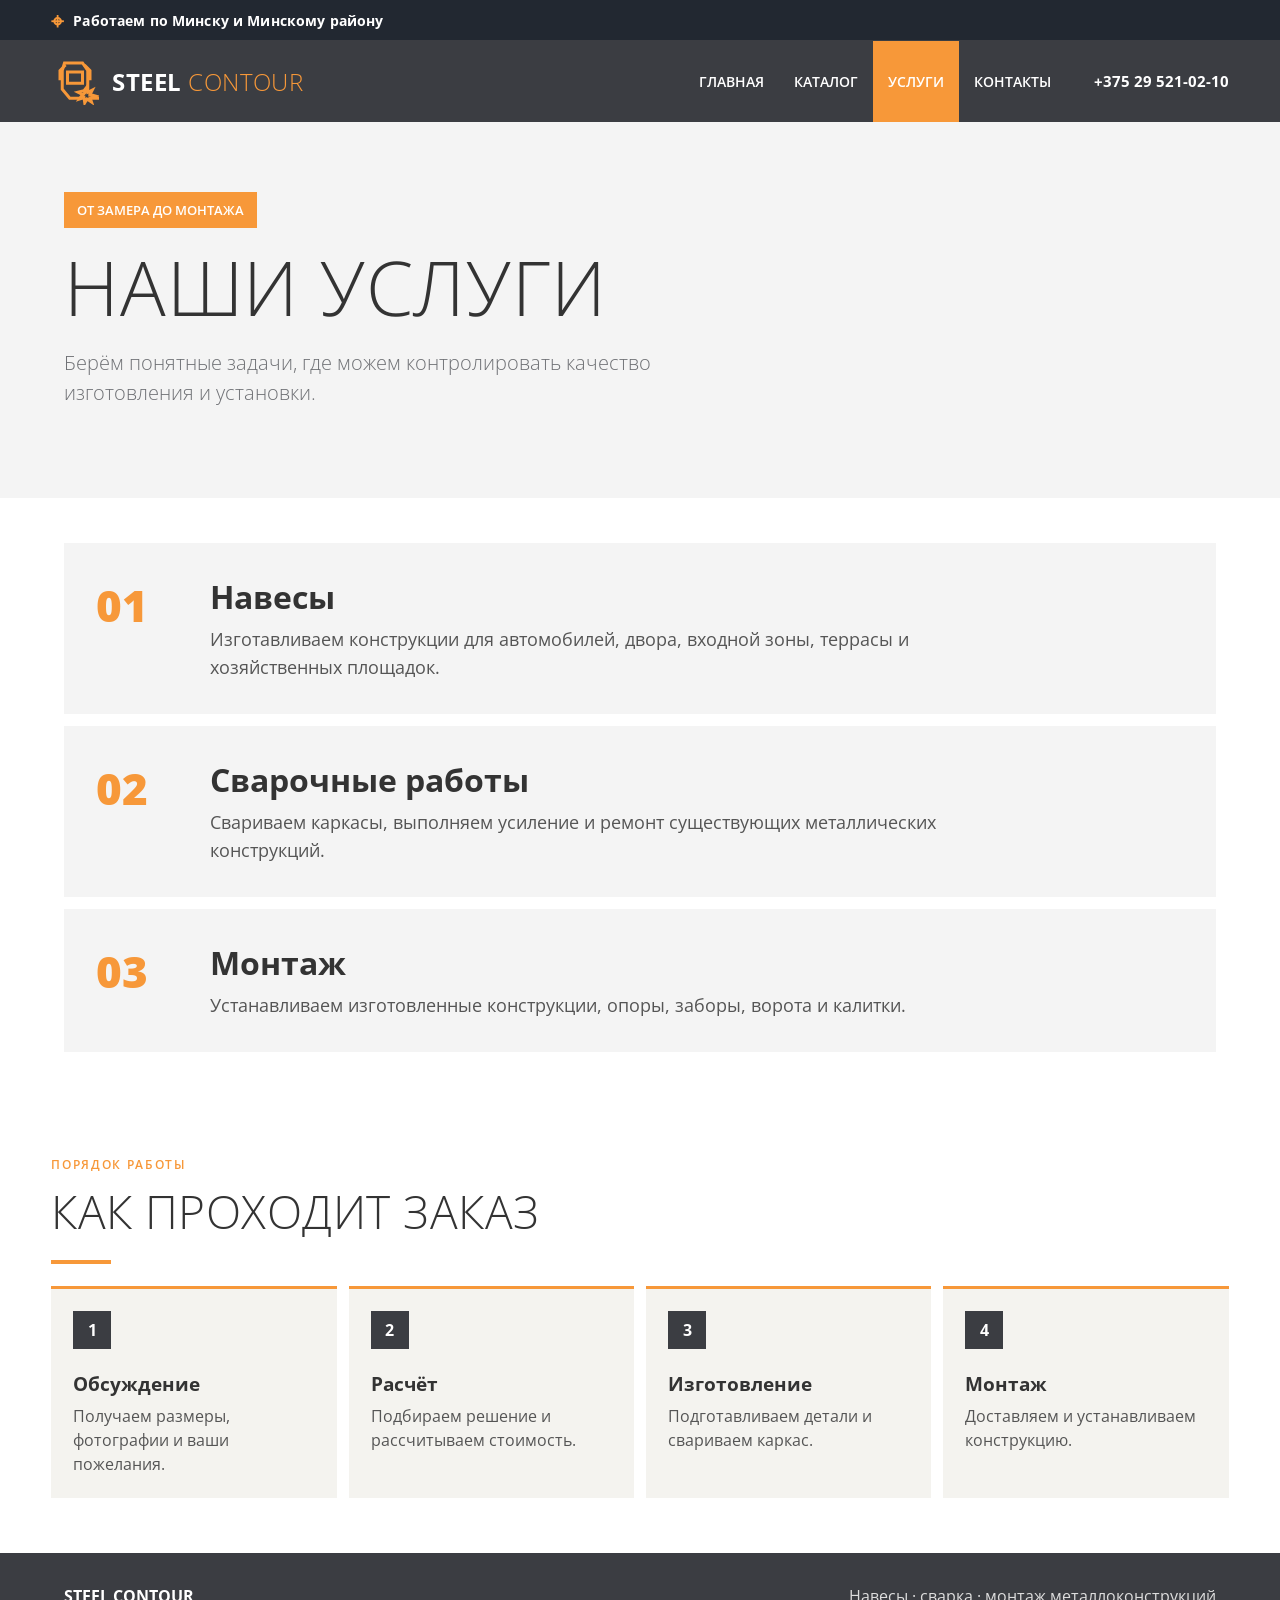
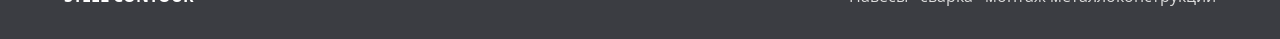
<file: services.html>
<!doctype html>
<html lang="ru">
<head>
  <meta charset="UTF-8" />
  <meta name="viewport" content="width=device-width, initial-scale=1.0" />
  <meta name="description" content="Изготовление навесов, сварочные и монтажные работы." />
  <title>Услуги — Steel Contour</title>
  <link rel="stylesheet" href="styles.css" />
</head>
<body>
  <div class="serviceArea"><span class="locationIcon" aria-hidden="true">⌖</span> Работаем по Минску и Минскому району</div>
  <header class="topbar">
    <a class="logo" href="index.html"><img src="assets/steel-contour-mark.svg" alt="" /><span class="logoText"><b>STEEL</b> CONTOUR</span></a>
    <nav aria-label="Основная навигация">
      <a href="index.html">Главная</a>
      <a href="catalog.html">Каталог</a>
      <a class="active" href="services.html">Услуги</a>
      <a href="contacts.html">Контакты</a>
    </nav>
    <a class="headerPhone" href="tel:+375295210210">+375 29 521-02-10</a>
  </header>

  <main>
    <section class="pageHero">
      <span class="badge">От замера до монтажа</span>
      <h1>Наши услуги</h1>
      <p>Берём понятные задачи, где можем контролировать качество изготовления и установки.</p>
    </section>

    <section class="serviceList">
      <article>
        <span>01</span>
        <div><h2>Навесы</h2><p>Изготавливаем конструкции для автомобилей, двора, входной зоны, террасы и хозяйственных площадок.</p></div>
      </article>
      <article>
        <span>02</span>
        <div><h2>Сварочные работы</h2><p>Свариваем каркасы, выполняем усиление и ремонт существующих металлических конструкций.</p></div>
      </article>
      <article>
        <span>03</span>
        <div><h2>Монтаж</h2><p>Устанавливаем изготовленные конструкции, опоры, заборы, ворота и калитки.</p></div>
      </article>
    </section>

    <section class="process section">
      <div class="sectionHead">
        <div><span class="eyebrow">Порядок работы</span><h2>Как проходит заказ</h2></div>
      </div>
      <div class="steps">
        <div><b>1</b><h3>Обсуждение</h3><p>Получаем размеры, фотографии и ваши пожелания.</p></div>
        <div><b>2</b><h3>Расчёт</h3><p>Подбираем решение и рассчитываем стоимость.</p></div>
        <div><b>3</b><h3>Изготовление</h3><p>Подготавливаем детали и свариваем каркас.</p></div>
        <div><b>4</b><h3>Монтаж</h3><p>Доставляем и устанавливаем конструкцию.</p></div>
      </div>
    </section>
  </main>

  <footer>
    <b>STEEL CONTOUR</b>
    <span>Навесы · сварка · монтаж металлоконструкций</span>
  </footer>
</body>
</html>
</file>
<file: styles.css>
@import url("https://fonts.googleapis.com/css2?family=Open+Sans:wght@300;400;600;700;800&display=swap");
*{box-sizing:border-box}
html{scroll-behavior:smooth}
body{margin:0;font-family:Inter,Arial,sans-serif;background:#f5f5f2;color:#151515}
a{color:inherit;text-decoration:none}
img{width:100%;display:block}
.topbar{position:sticky;top:0;z-index:10;display:flex;justify-content:space-between;align-items:center;padding:18px 6vw;background:rgba(245,245,242,.9);backdrop-filter:blur(16px);border-bottom:1px solid #e4e1dc}
.logo{font-weight:900;letter-spacing:.08em;font-size:20px}
.topbar nav{display:flex;gap:8px;font-weight:700;color:#444}
.topbar nav a{padding:9px 12px;border-radius:12px}
.topbar nav a:hover,.topbar nav a.active{background:#171717;color:#fff}
.hero{display:grid;grid-template-columns:1fr 1.05fr;gap:34px;align-items:center;padding:56px 6vw 30px}
.badge{display:inline-flex;width:max-content;padding:9px 13px;border-radius:999px;background:#171717;color:#fff;font-weight:800;font-size:13px}
.hero h1,.pageHero h1{font-size:clamp(42px,6vw,76px);line-height:.95;margin:18px 0;letter-spacing:-.06em}
.hero p,.pageHero p{max-width:650px;font-size:20px;line-height:1.5;color:#444}
.actions{display:flex;gap:12px;flex-wrap:wrap;margin-top:26px}
.btn{display:inline-flex;padding:15px 20px;border-radius:16px;border:1px solid #191919;font-weight:900}
.btn.primary{background:#151515;color:#fff}
.heroPhoto{border-radius:30px;overflow:hidden;box-shadow:0 24px 70px rgba(0,0,0,.18);background:#ddd}
.heroPhoto img{height:590px;object-fit:cover}
.about,.section,.contact,.catalogGrid,.serviceList{margin:26px 6vw}
.about,.section,.contact{padding:34px;border-radius:30px;background:#fff;border:1px solid #e4e1dc}
.about h2,.section h2,.contact h2,.cta h2{font-size:clamp(28px,4vw,46px);letter-spacing:-.04em;margin:6px 0 12px}
.about p,.sectionHead p,.contact p,.cta p{font-size:18px;line-height:1.55;color:#555;margin:0;max-width:760px}
.eyebrow{font-size:12px;font-weight:900;letter-spacing:.14em;text-transform:uppercase;color:#777}
.eyebrow.light{color:#aaa}
.sectionHead{display:flex;justify-content:space-between;gap:24px;align-items:end;margin-bottom:22px}
.sectionHead h2{margin-bottom:0}
.textLink{font-weight:900;border-bottom:1px solid #aaa;padding-bottom:3px}
.catalogPreview{display:grid;grid-template-columns:repeat(2,1fr);gap:18px}
.catalogPreviewCard{display:flex;flex-direction:column;overflow:hidden;border:1px solid #e4e1dc;border-radius:22px;background:#fff}
.catalogPreviewCard>img{height:310px;object-fit:cover}
.catalogPreviewCard>div{display:flex;flex:1;flex-direction:column;align-items:center;padding:22px;text-align:center}
.catalogPreviewCard h3{margin:0;font-size:24px;line-height:1.25;color:#354860}
.catalogPreviewCard strong{margin:10px 0 0;font-size:22px}
.catalogPreviewCard p{margin:12px 0 22px;color:#555;line-height:1.5}
.catalogPreviewCard a{display:block;width:100%;margin-top:auto;padding:14px;border-radius:12px;background:#171717;color:#fff;font-weight:900;text-transform:uppercase;letter-spacing:.06em}
.catalogPreviewCard a:hover{background:#354860}
.cards{display:grid;grid-template-columns:repeat(3,1fr);gap:16px}
.card{padding:26px;border-radius:24px;background:#f4f3ef;border:1px solid #e4e1dc}
.card>span{font-size:13px;font-weight:900;color:#999}
.card h3{font-size:25px;margin:24px 0 10px}
.card p{color:#555;line-height:1.5;margin:0}
.cta{margin:26px 6vw;padding:42px;border-radius:30px;background:#171717;color:#fff;display:flex;justify-content:space-between;align-items:end;gap:30px}
.cta p{color:#bbb}
.lightButton{background:#fff;color:#151515;border-color:#fff;flex:none}
.pageHero{padding:76px 6vw 34px}
.catalogGrid{display:grid;grid-template-columns:1fr;gap:24px;align-items:start}
.projectCard{background:#fff;border:1px solid #e4e1dc;border-radius:30px;overflow:hidden}
.projectIntro{padding:30px 30px 8px}
.projectCarousel{padding:16px 16px 0}
.carouselStage{position:relative;overflow:hidden;border-radius:22px;background:#ddd}
.carouselStage>img{height:560px;object-fit:cover}
.carouselArrow{position:absolute;top:50%;z-index:2;display:grid;place-items:center;width:48px;height:48px;padding:0;border-radius:50%;background:rgba(255,255,255,.9);color:#151515;font-size:24px;line-height:1;box-shadow:0 6px 20px rgba(0,0,0,.18);transform:translateY(-50%)}
.carouselArrow:hover{background:#fff}
.carouselPrev{left:18px}
.carouselNext{right:18px}
.carouselCounter{position:absolute;right:18px;bottom:18px;padding:8px 11px;border-radius:999px;background:rgba(15,15,15,.75);color:#fff;font-size:13px;font-weight:900;backdrop-filter:blur(8px)}
.carouselThumbs{display:flex;gap:10px;padding:12px 0 4px;overflow-x:auto}
.carouselThumb{flex:0 0 112px;padding:3px;border:2px solid transparent;border-radius:14px;background:transparent;opacity:.66}
.carouselThumb:hover,.carouselThumb.active{border-color:#171717;opacity:1}
.carouselThumb img{height:72px;object-fit:cover;border-radius:9px}
.projectBody{padding:30px}
.projectMeta{display:flex;justify-content:space-between;gap:14px;color:#777;font-size:13px;font-weight:800;text-transform:uppercase}
.projectCard h2{font-size:32px;letter-spacing:-.03em;margin:18px 0 10px}
.projectCard p{color:#555;line-height:1.55}
.projectCard dl{display:grid;grid-template-columns:repeat(3,1fr);gap:10px;margin:26px 0}
.projectCard dl div{padding:16px;background:#f4f3ef;border-radius:16px}
.projectCard dt{font-size:12px;text-transform:uppercase;color:#888;font-weight:900}
.projectCard dd{margin:7px 0 0;font-weight:800}
.coatingInfo{margin:0 0 26px;padding:20px;border-left:4px solid #171717;background:#f4f3ef;border-radius:0 16px 16px 0}
.coatingInfo p{margin:8px 0 0}
.serviceList{display:grid;gap:12px}
.serviceList article{display:grid;grid-template-columns:90px 1fr;gap:24px;padding:32px;border-radius:26px;background:#fff;border:1px solid #e4e1dc}
.serviceList article>span{font-size:44px;font-weight:900;color:#ccc}
.serviceList h2{font-size:32px;margin:0 0 8px}
.serviceList p{margin:0;color:#555;font-size:18px;line-height:1.55;max-width:780px}
.steps{display:grid;grid-template-columns:repeat(4,1fr);gap:12px}
.steps>div{padding:22px;border-radius:20px;background:#f4f3ef}
.steps b{display:grid;place-items:center;width:38px;height:38px;border-radius:50%;background:#171717;color:#fff}
.steps h3{margin:22px 0 8px}
.steps p{margin:0;color:#555;line-height:1.5}
.contact{display:grid;grid-template-columns:1fr .9fr;gap:28px;background:#e9e6de}
.contactButtons{display:flex;flex-wrap:wrap;gap:10px;margin-top:24px}
.contactButtons a{background:#151515;color:#fff;border-radius:14px;padding:13px 16px;font-weight:900}
form{display:grid;gap:12px}
label{display:grid;gap:7px;font-size:13px;font-weight:900}
input,textarea,button{font:inherit;border:0;border-radius:16px;padding:16px;background:#fff}
textarea{min-height:130px;resize:vertical}
button{background:#151515;color:#fff;font-weight:900;cursor:pointer}
footer{display:flex;justify-content:space-between;gap:20px;padding:28px 6vw;color:#555}
@media(max-width:900px){
  .catalogGrid,.contact{grid-template-columns:1fr}
  .steps{grid-template-columns:1fr 1fr}
}
@media(max-width:700px){
  .topbar{align-items:flex-start;gap:15px;padding:15px 4vw;flex-direction:column}
  .topbar nav{width:100%;overflow-x:auto;padding-bottom:2px}
  .topbar nav a{white-space:nowrap}
  .hero{grid-template-columns:1fr;padding:34px 4vw 20px}
  .heroPhoto img{height:390px}
  .hero h1,.pageHero h1{font-size:43px}
  .hero p,.pageHero p{font-size:17px}
  .pageHero{padding:48px 4vw 20px}
  .sectionHead{display:block}
  .sectionHead .textLink{display:inline-block;margin-top:14px}
  .cards,.steps{grid-template-columns:1fr}
  .about,.section,.contact,.catalogGrid,.serviceList,.cta{margin:16px 4vw}
  .about,.section,.contact,.cta{padding:22px;border-radius:24px}
  .cta{align-items:flex-start;flex-direction:column}
  .catalogPreview{grid-template-columns:1fr}
  .catalogPreviewCard>img{height:280px}
  .projectCarousel{padding:10px 10px 0}
  .carouselStage>img{height:330px}
  .carouselArrow{width:42px;height:42px}
  .carouselPrev{left:10px}
  .carouselNext{right:10px}
  .carouselCounter{right:10px;bottom:10px}
  .carouselThumb{flex-basis:88px}
  .carouselThumb img{height:58px}
  .projectBody{padding:22px}
  .projectIntro{padding:22px 22px 6px}
  .projectCard dl{grid-template-columns:1fr}
  .serviceList article{grid-template-columns:1fr;padding:24px}
  footer{display:grid;padding:26px 4vw}
}

/* Visual direction inspired by industrial editorial design. */
:root{--graphite:#3b3d42;--orange:#f79839;--ink:#333;--muted:#6f7175;--line:#e3e3e3;--soft:#f4f4f4}
body{font-family:"Open Sans",Arial,sans-serif;background:#fff;color:var(--ink)}
.serviceArea{display:flex;align-items:center;gap:10px;padding:9px 4vw;background:#222831;color:#fff;font-size:14px;font-weight:700;letter-spacing:.01em}
.locationIcon{color:var(--orange);font-size:22px;line-height:1}
.topbar{padding:0 4vw;background:var(--graphite);border:0;backdrop-filter:none;min-height:82px}
.logo{display:flex;align-items:center;gap:13px;color:#fff;font-size:24px;font-weight:300;letter-spacing:.02em}
.logo img{width:48px;height:48px;flex:none}
.logoText{color:var(--orange);font-weight:300}
.logoText b{color:#fff;font-weight:700}
.topbar nav{gap:0;margin-left:auto;color:#fff;text-transform:uppercase;font-size:14px;font-weight:600}
.topbar nav a{padding:31px 15px;border-radius:0}
.topbar nav a:hover,.topbar nav a.active{background:var(--orange);color:#fff}
.headerPhone{margin-left:28px;color:#fff;font-size:15px;font-weight:700;white-space:nowrap}
.headerPhone:hover{color:var(--orange)}
.hero{min-height:690px;grid-template-columns:1fr 1fr;padding:70px 5vw;background:#f1f1f1;gap:55px}
.hero>*{min-width:0}
.hero h1,.pageHero h1{font-weight:300;text-transform:uppercase;letter-spacing:.01em;line-height:1.08}
.hero h1{font-size:clamp(42px,4vw,56px)}
.hero p,.pageHero p{color:var(--muted);font-weight:300}
.heroCombined{position:relative;display:block;min-height:540px;padding:0;background:linear-gradient(rgba(25,29,34,.7),rgba(25,29,34,.76)),url("assets/canopy-1.jpg") center/cover no-repeat;color:#fff}
.heroCombined .heroContent{display:flex;min-height:540px;flex-direction:column;justify-content:center;max-width:1500px;margin:0 auto;padding:42px 5vw 28px}
.heroCombined h1{max-width:1000px;margin:14px 0;font-size:clamp(38px,4.6vw,64px);color:#fff}
.heroCombined .heroLead{max-width:850px;color:#fff;font-size:18px;line-height:1.55}
.heroOutline{border-color:#fff;color:#fff}
.heroFacts{display:grid;grid-template-columns:repeat(4,1fr);gap:0;margin-top:36px;border-top:1px solid rgba(247,152,57,.8)}
.heroFacts div{padding:17px 18px 4px;border-right:1px solid rgba(255,255,255,.28)}
.heroFacts div:last-child{border-right:0}
.heroFacts strong{display:block;margin-bottom:7px;color:#fff;font-size:19px;font-weight:600}
.heroFacts span{color:#eee;font-size:14px;line-height:1.45}
.heroCombined .heroNote{max-width:none;margin:15px 0 0;color:rgba(255,255,255,.58);font-size:11px;line-height:1.45}
.badge{border-radius:0;background:var(--orange);font-weight:600;text-transform:uppercase}
.btn{border-radius:0;border-color:var(--orange);text-transform:uppercase;font-size:14px;letter-spacing:.05em}
.btn.primary{background:var(--orange);border-color:var(--orange)}
.btn:hover{background:var(--graphite);border-color:var(--graphite);color:#fff}
.heroPhoto{border-radius:0;box-shadow:none}
.about,.section,.contact{border:0;border-radius:0;padding:55px 4vw;margin:0}
.about{background:#fff}
.section:nth-of-type(even){background:#f7f7f7}
.eyebrow{color:var(--orange);font-weight:600}
.about h2,.section h2,.contact h2,.cta h2{font-weight:300;text-transform:uppercase;letter-spacing:.01em}
.about h2::after,.sectionHead h2::after,.contact h2::after{content:"";display:block;width:60px;margin-top:18px;border-bottom:4px solid var(--orange)}
.sectionHead{align-items:start}
.textLink{color:var(--orange);border:0;text-transform:uppercase;font-size:13px}
.sectionMore{display:flex;justify-content:center;margin-top:32px}
.sectionMore .textLink{display:inline-flex;align-items:center;justify-content:center;padding:12px 22px;border:1px solid var(--orange)}
.sectionMore .textLink:hover{background:var(--orange);color:#fff}
.catalogPreview{grid-template-columns:repeat(4,1fr);gap:12px}
.catalogPreviewCard{border:0;border-radius:0;background:transparent;padding:6px;transition:.2s}
.catalogPreviewCard:hover{box-shadow:0 0 6px rgba(32,38,46,.45)}
.catalogPreviewCard>img{height:230px}
.catalogPreviewCard>div{align-items:flex-start;padding:15px 4px;text-align:left}
.catalogPreviewCard h3{color:#111;font-size:17px;font-weight:300;text-transform:uppercase}
.catalogPreviewCard h3::after{content:"";display:block;width:50px;margin-top:12px;border-bottom:3px solid var(--orange)}
.catalogPreviewCard strong{font-size:17px;font-weight:600;color:var(--graphite)}
.catalogPreviewCard p{font-size:14px}
.catalogPreviewCard a{border-radius:0;background:var(--orange);text-align:center}
.catalogPreviewCard a:hover{background:var(--graphite)}
.catalogPageGrid{display:grid;grid-template-columns:repeat(3,minmax(0,1fr));gap:22px;max-width:1500px;margin:45px auto;padding:0 5vw}
.catalogPageGrid .catalogPreviewCard>img{height:250px}
.catalogPageGrid .catalogPreviewCard h2{margin:8px 0 0;font-size:19px;font-weight:300;line-height:1.3;text-transform:uppercase}
.catalogNumber{color:var(--orange);font-size:12px;font-weight:700;text-transform:uppercase;letter-spacing:.08em}
.projectPageHead{padding:55px 5vw 35px;background:#f4f4f4}
.projectPageHead h1{max-width:1000px;margin:18px 0;font-size:clamp(36px,5vw,64px);font-weight:300;line-height:1.08;text-transform:uppercase}
.projectPageHead>p{max-width:850px;color:var(--muted);font-size:19px;line-height:1.6}
.backLink{display:inline-block;margin-bottom:30px;color:var(--orange);font-size:13px;font-weight:700;text-transform:uppercase}
.projectPage{max-width:1500px;margin:45px auto;padding:0 5vw}
.projectPage .projectCarousel{padding:0}
.projectPage .carouselStage>img{height:min(70vh,760px)}
.projectPage .projectBody{padding:35px 0 10px}
.projectPage .projectSpecs{display:grid;grid-template-columns:repeat(4,1fr);gap:10px;margin:0 0 28px}
.projectPage .projectSpecs div{padding:17px;background:var(--soft);border-left:3px solid var(--orange)}
.projectPage .projectSpecs dt{color:#888;font-size:12px;font-weight:700;text-transform:uppercase}
.projectPage .projectSpecs dd{margin:8px 0 0;font-weight:700}
.card{border:0;border-radius:0;background:#f2f2f2}
.card>span{color:var(--orange)}
.card h3{font-weight:300;text-transform:uppercase}
.cta{margin:0;padding:55px 5vw;border-radius:0;background:var(--graphite)}
.lightButton{background:var(--orange);border-color:var(--orange)}
.pageHero{padding:70px 5vw;background:#f4f4f4}
.catalogGrid,.serviceList{margin:45px 5vw}
.projectCard{border:1px solid var(--line);border-radius:0}
.projectIntro{padding:32px}
.projectCard h2{font-weight:300;text-transform:uppercase}
.projectMeta{color:var(--orange)}
.projectCarousel{padding:0 32px}
.carouselStage,.carouselThumb img{border-radius:0}
.carouselArrow{border-radius:0;background:var(--orange);color:#fff;box-shadow:none}
.carouselThumb{border-radius:0}
.carouselThumb:hover,.carouselThumb.active{border-color:var(--orange)}
.projectCard dl div{border-radius:0;background:var(--soft);border-left:3px solid var(--orange)}
.coatingInfo{border-left-color:var(--orange);border-radius:0}
.serviceList article{border-radius:0;border:0;background:#f4f4f4}
.serviceList article>span{color:var(--orange)}
.steps>div{border-radius:0;border-top:3px solid var(--orange)}
.steps b{border-radius:0;background:var(--graphite)}
.contact{background:#f1f1f1}
.contactButtons a,input,textarea,button{border-radius:0}
.contactButtons a,button{background:var(--orange)}
footer{padding:32px 5vw;background:var(--graphite);color:#ddd}
footer b{color:#fff}

@media(max-width:1100px){
  .topbar{flex-wrap:wrap}
  .headerPhone{margin-left:auto;padding-bottom:12px}
  .catalogPreview{grid-template-columns:repeat(2,1fr)}
  .catalogPageGrid{grid-template-columns:repeat(2,minmax(0,1fr))}
  .projectPage .projectSpecs{grid-template-columns:repeat(2,1fr)}
  .heroFacts{grid-template-columns:1fr 1fr}
  .heroFacts div:nth-child(2){border-right:0}
}
@media(max-width:700px){
  .serviceArea{padding:8px 4vw;font-size:12px}
  .topbar{padding:14px 4vw;min-height:auto}
  .logo{font-size:20px}
  .logo img{width:40px;height:40px}
  .topbar nav{margin-left:0}
  .topbar nav a{padding:10px 12px}
  .headerPhone{margin:0;padding:0}
  .hero{min-height:auto;grid-template-columns:1fr;padding:45px 4vw;gap:28px}
  .heroCombined{min-height:auto;padding:0}
  .heroCombined .heroContent{min-height:auto;padding:60px 4vw 45px}
  .heroCombined h1{font-size:42px}
  .heroCombined .heroLead{font-size:17px}
  .heroFacts{grid-template-columns:1fr;margin-top:45px}
  .heroFacts div{padding:18px 0;border-right:0;border-bottom:1px solid rgba(255,255,255,.22)}
  .heroFacts div:last-child{border-bottom:0}
  .hero h1,.pageHero h1,.projectPageHead h1{overflow-wrap:anywhere}
  .about,.section,.contact{padding:38px 4vw}
  .catalogPreview{grid-template-columns:1fr}
  .catalogPreviewCard>img{height:300px}
  .catalogPageGrid{grid-template-columns:1fr;margin:25px auto;padding:0 4vw}
  .catalogPageGrid .catalogPreviewCard>img{height:270px}
  .projectPageHead{padding:38px 4vw 28px}
  .projectPageHead h1{font-size:38px}
  .projectPage{margin:25px auto;padding:0 4vw}
  .projectPage .carouselStage>img{height:360px}
  .projectPage .projectSpecs{grid-template-columns:1fr}
  .projectCarousel{padding:0 10px}
}
</file>
